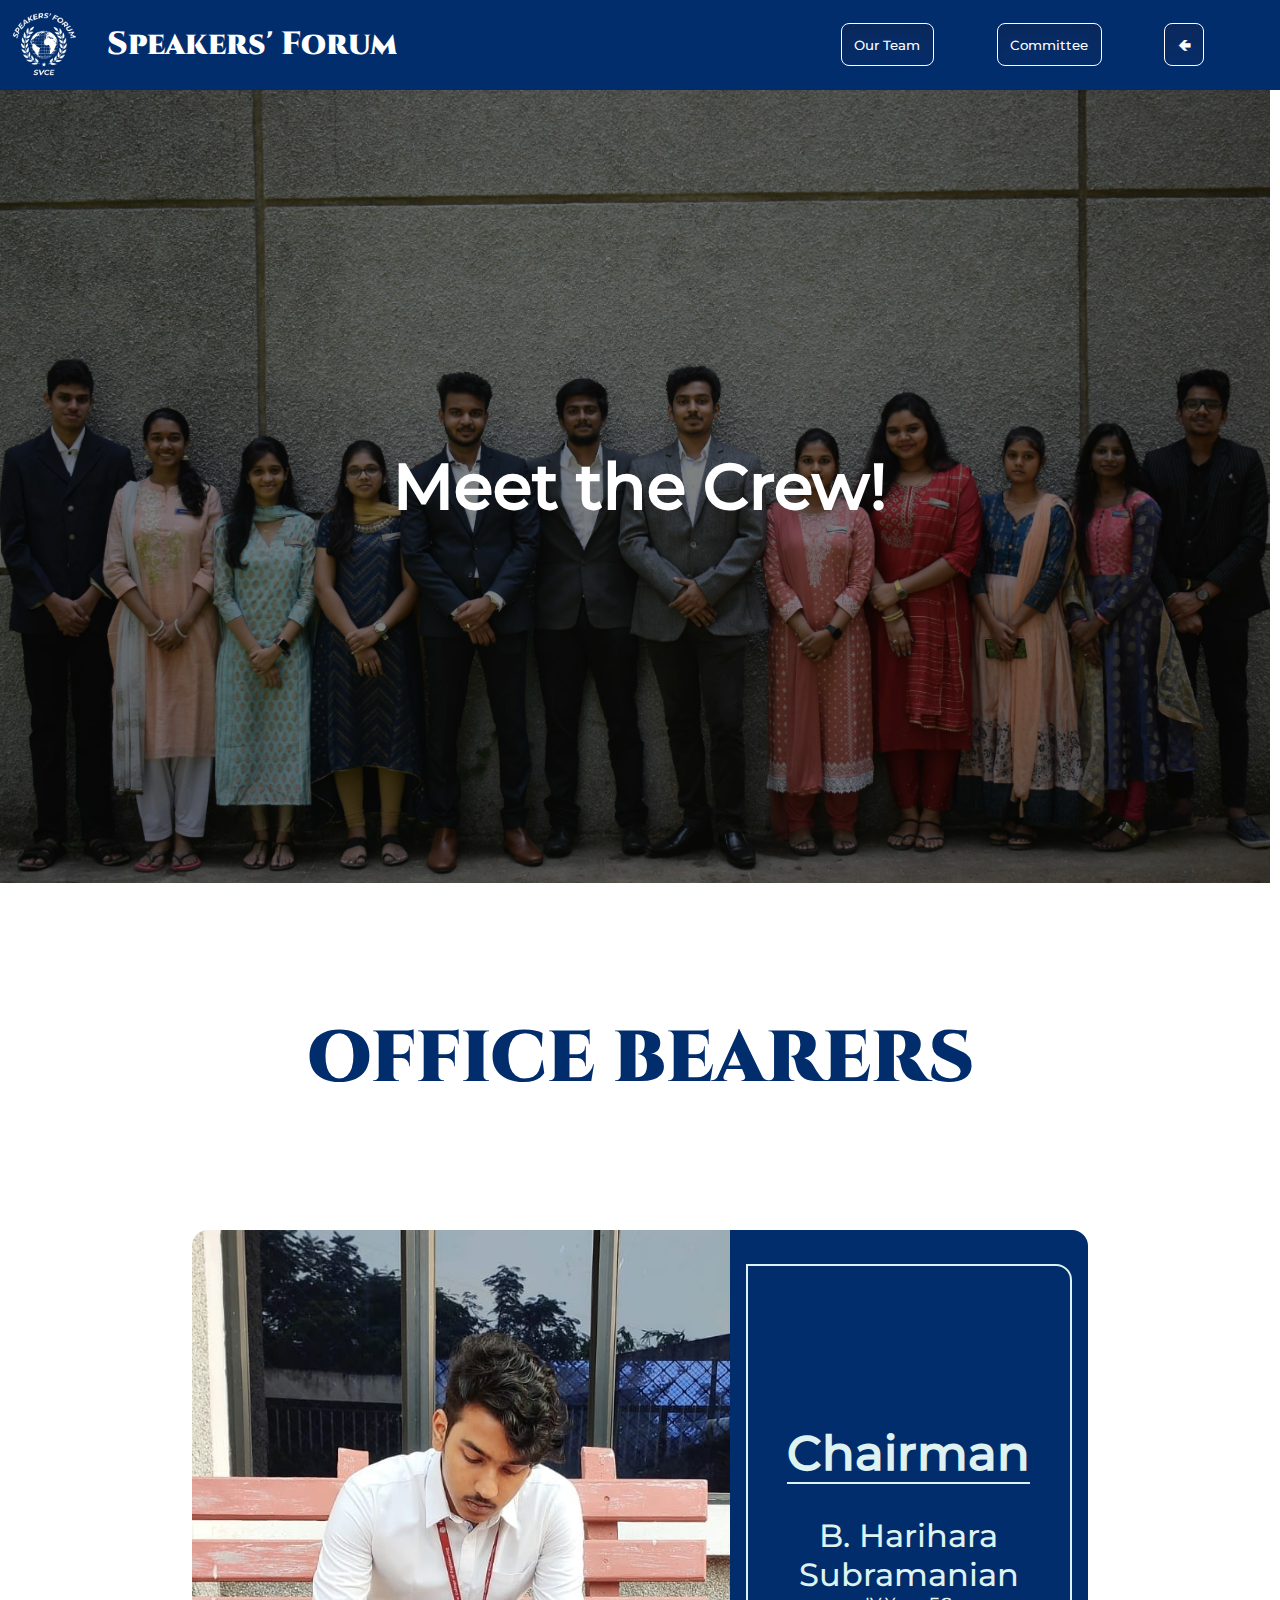
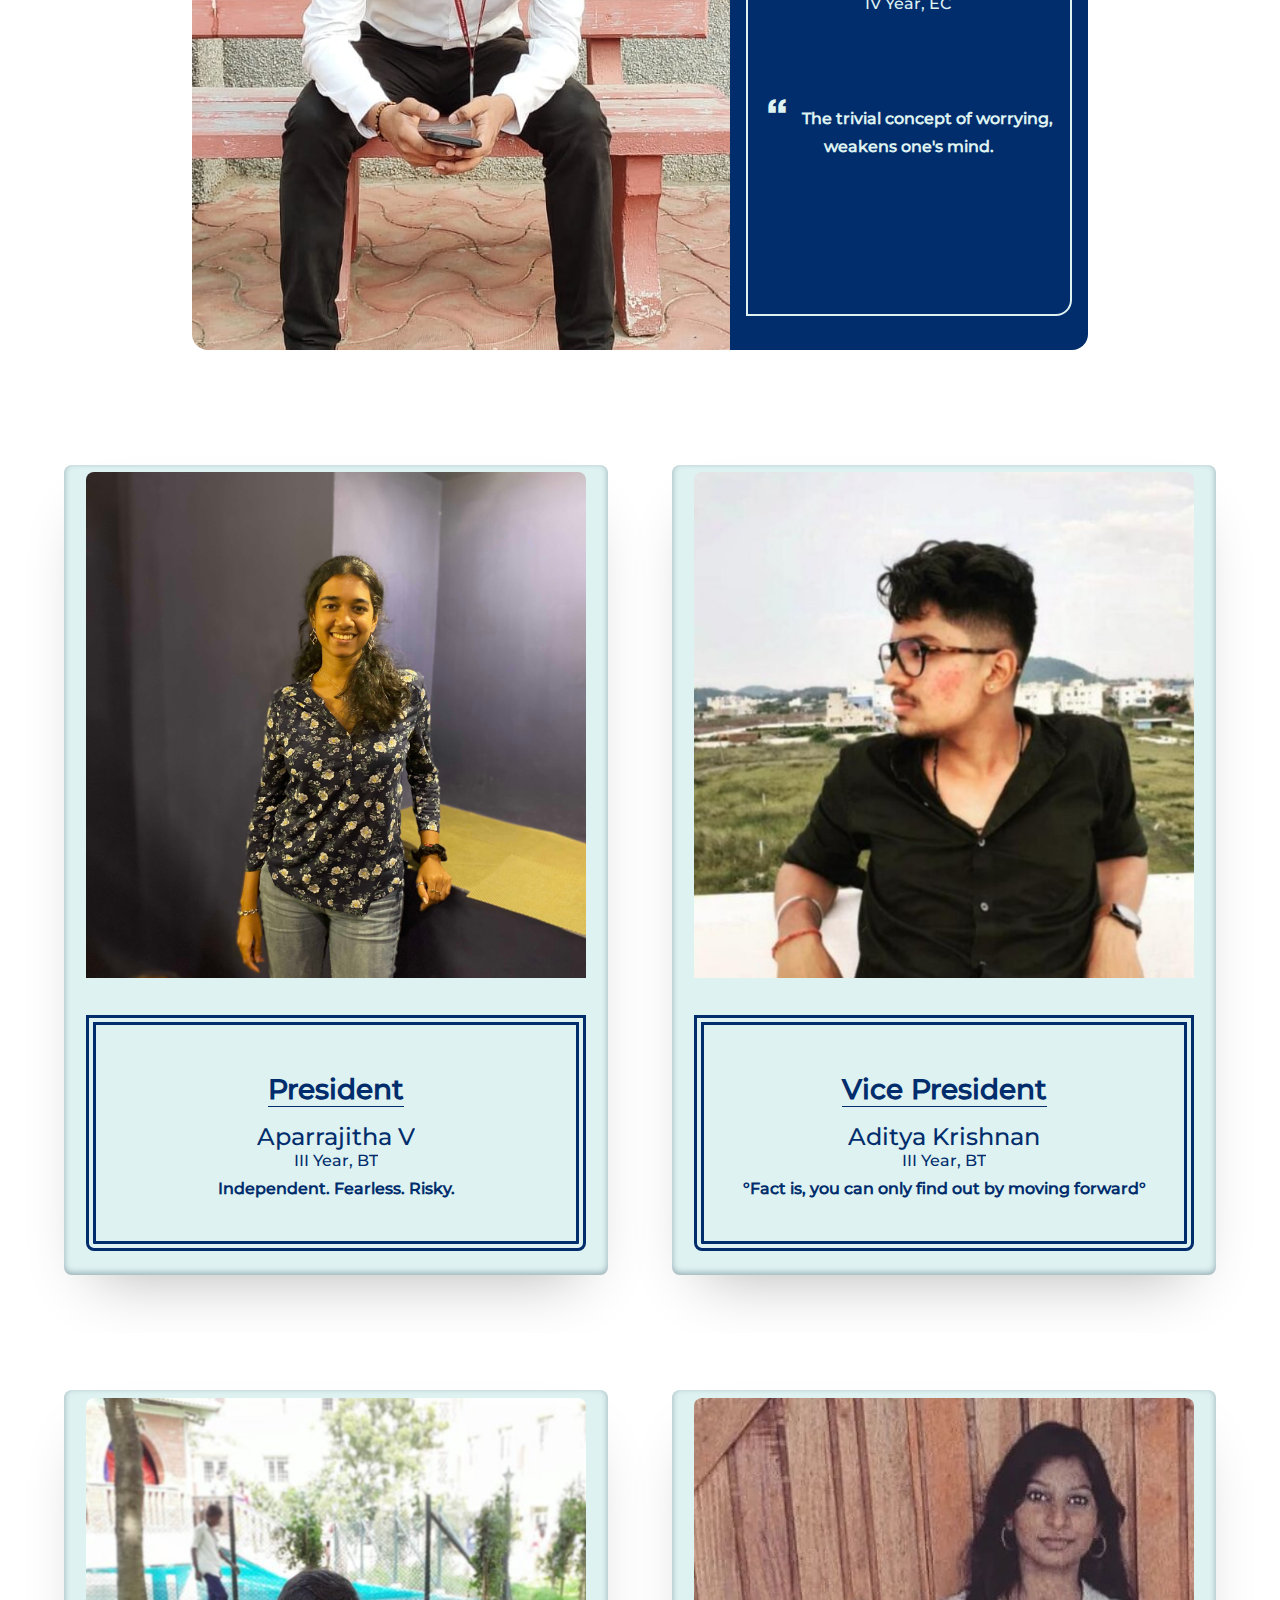
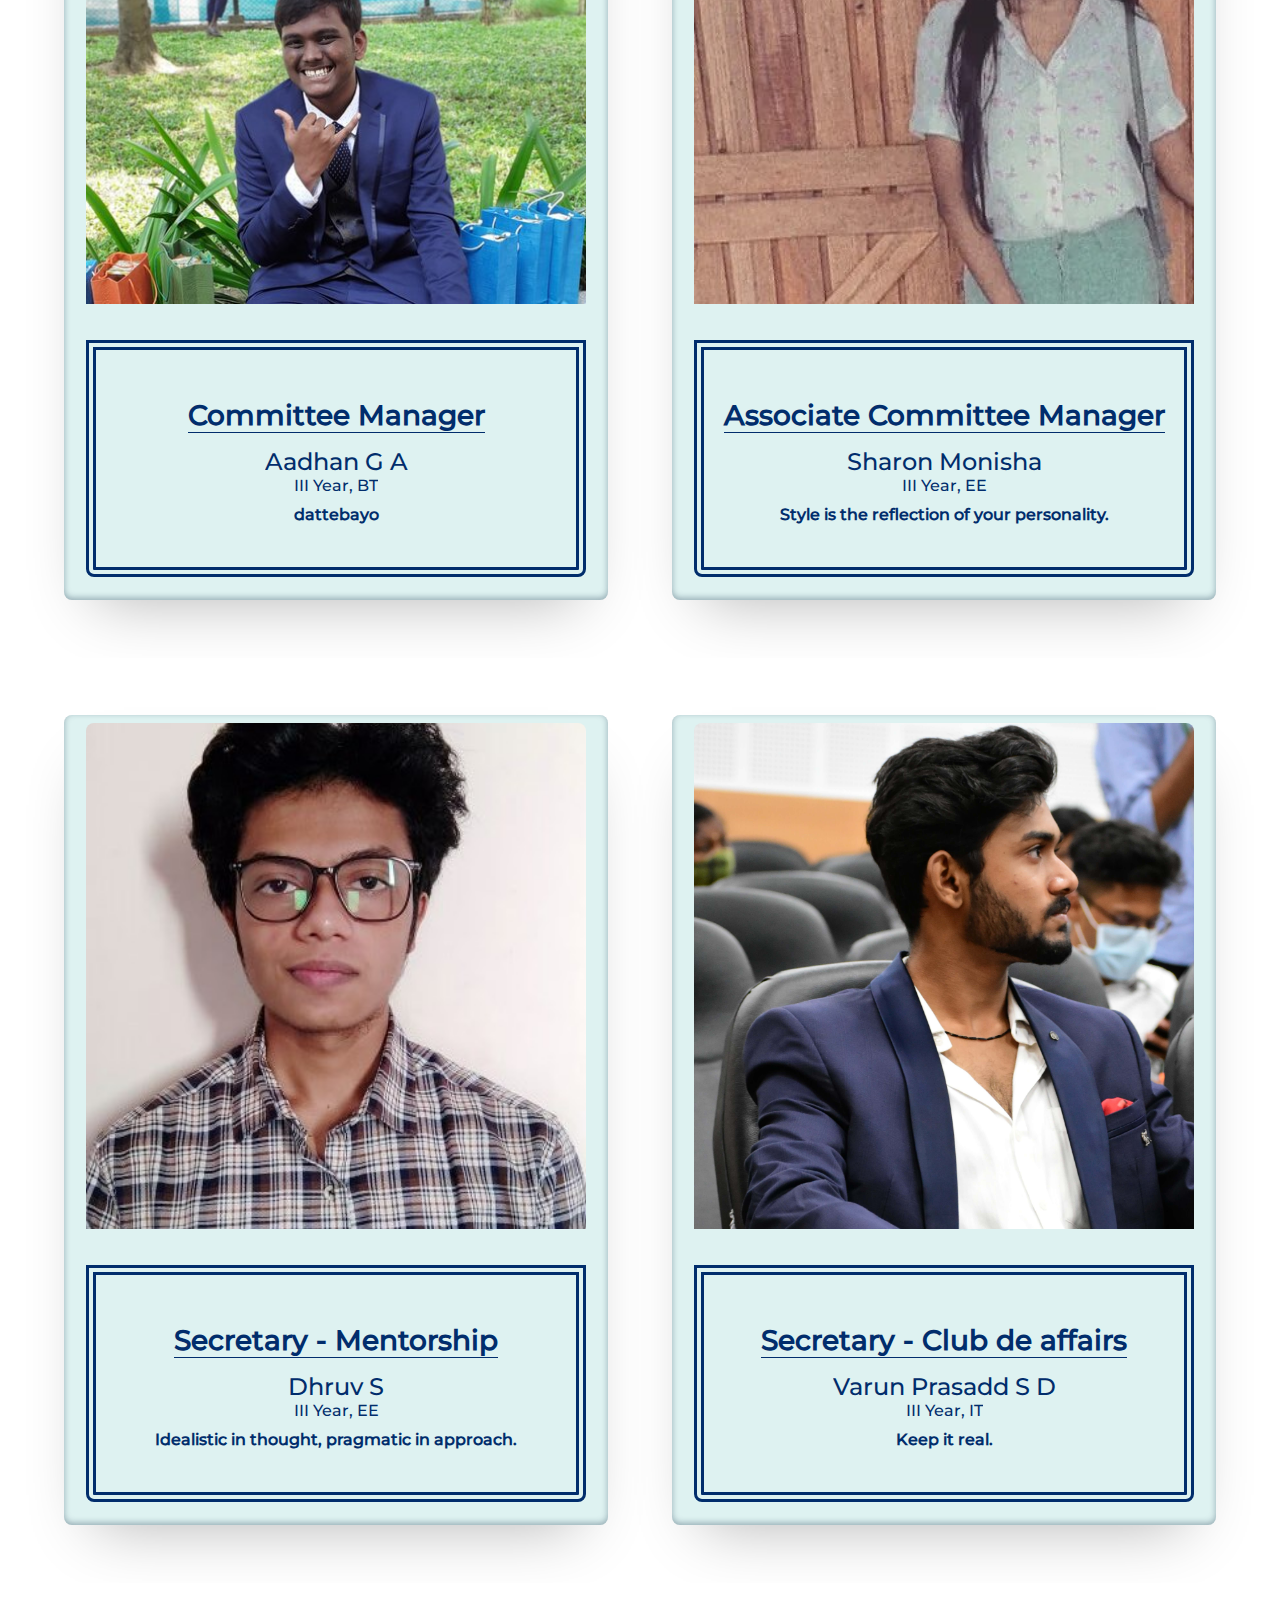
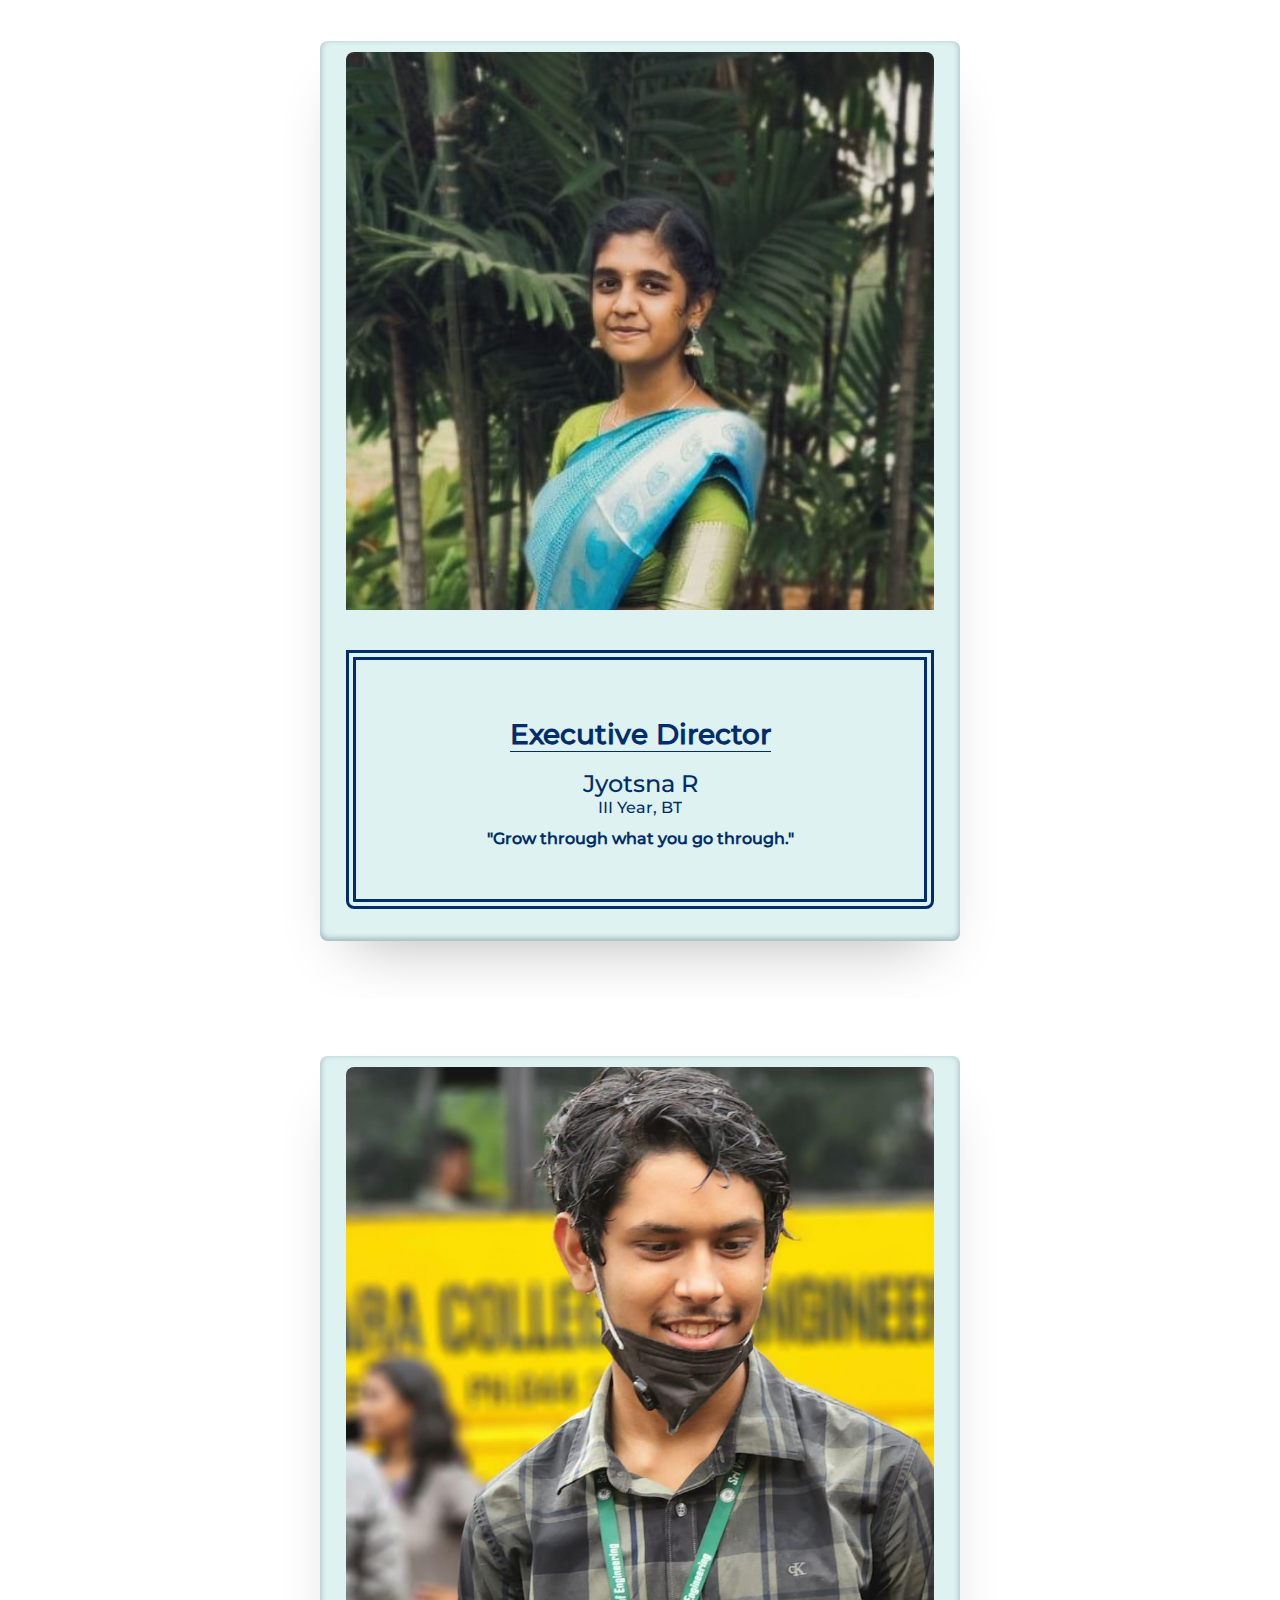
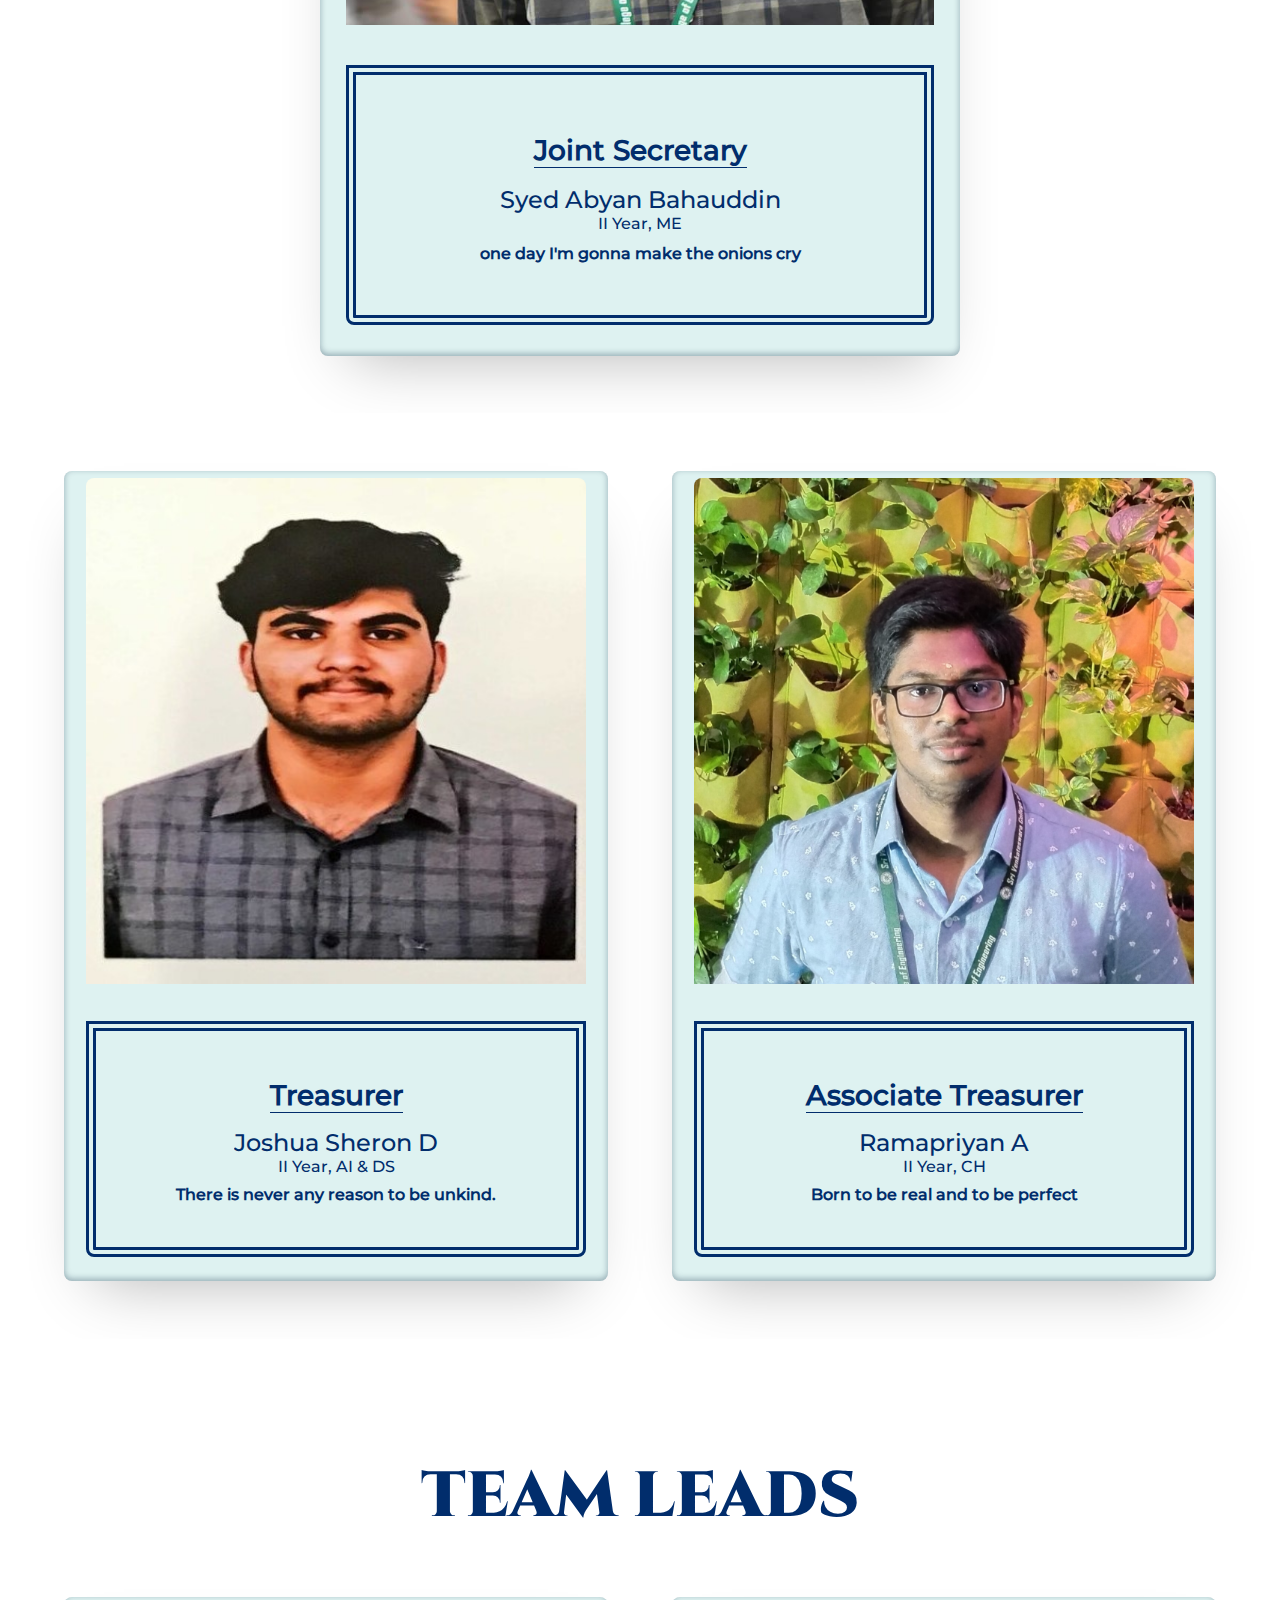
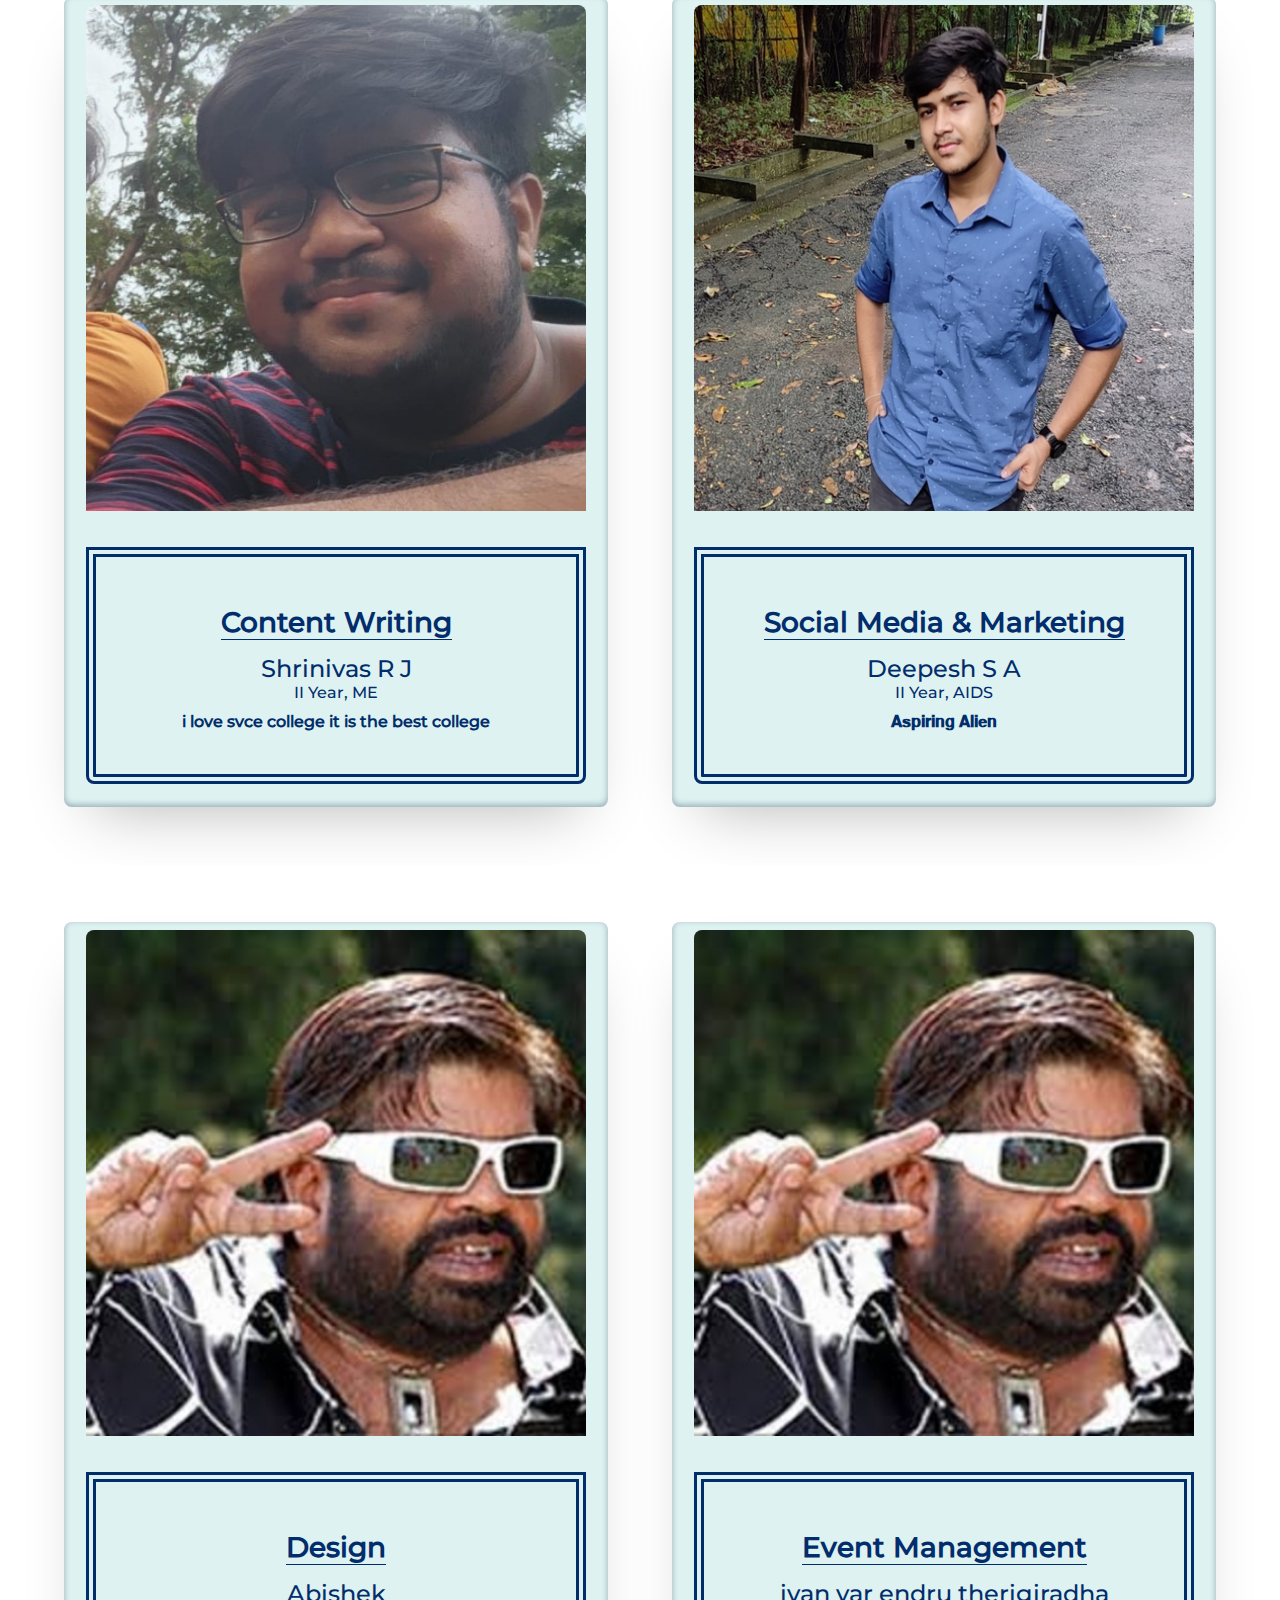
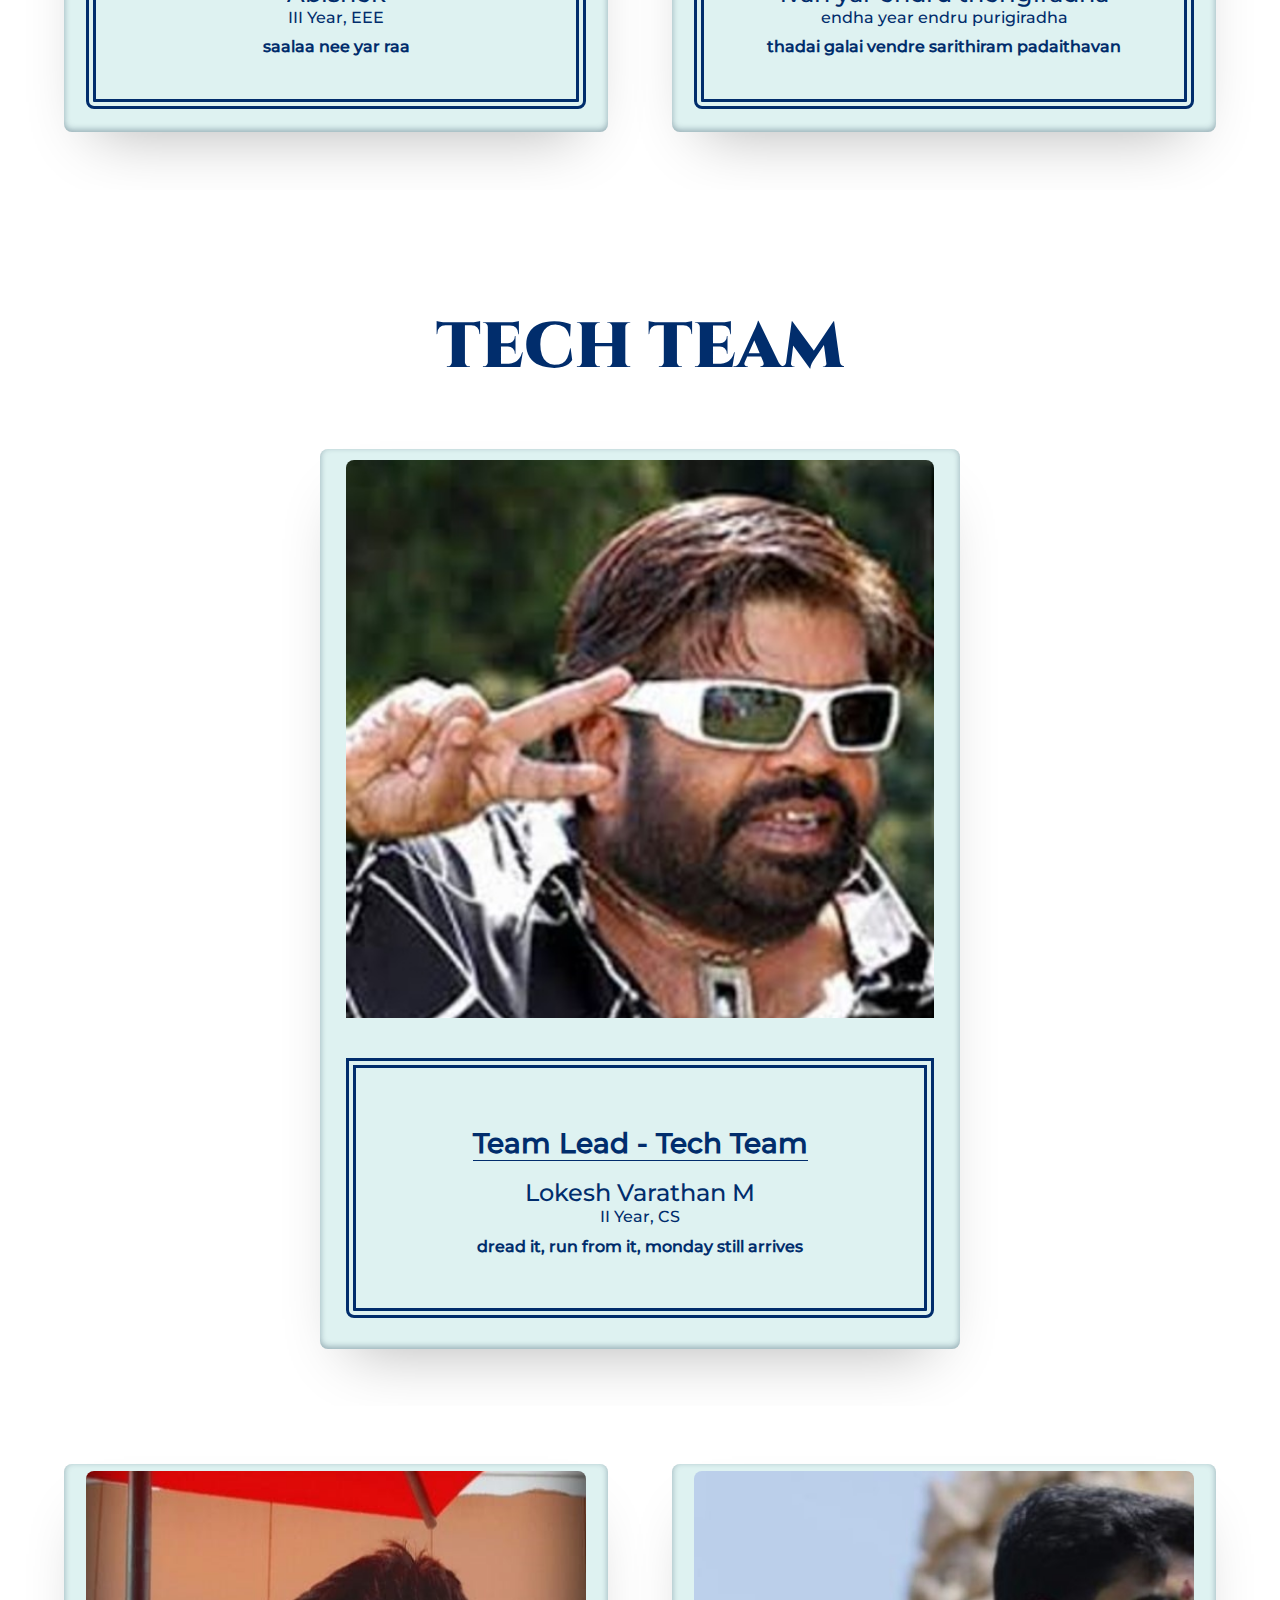
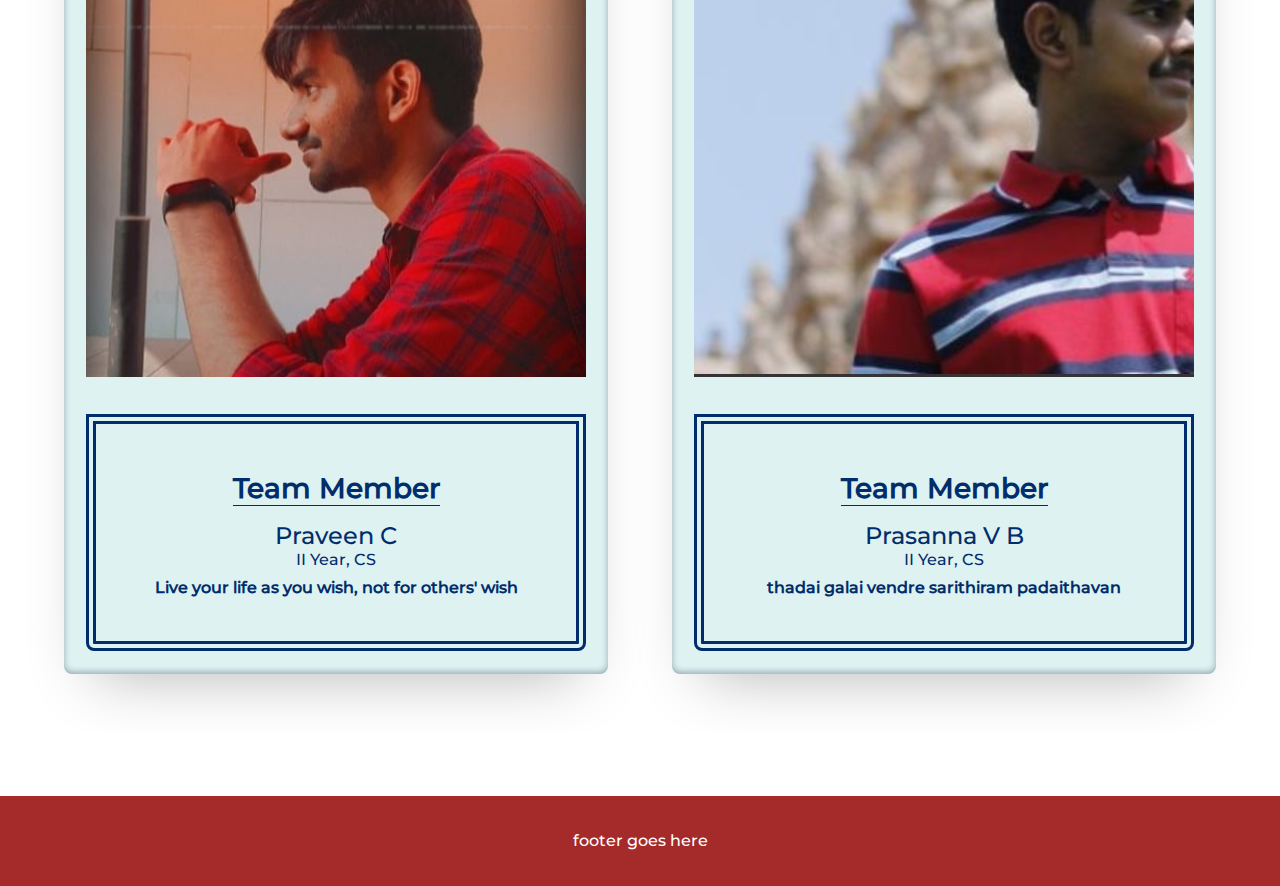
<file: index.html>
<!DOCTYPE html>
<html lang="en">

<head>
    <meta charset="UTF-8">
    <meta http-equiv="X-UA-Compatible" content="IE=edge">
    <meta name="viewport" content="width=device-width">
    <title>Our Team</title>
    <link rel="stylesheet" type="text/css" href="./OurTeam.css">
    <link rel="shortcut icon" href="./Assets/Images/SFlogo.png">
</head>

<body>
    <!--NAVBAR-->
    <div id="nav-body">
        <div id="logo-body">
            <div id="sf-logo"></div>
            <div id="sf-name">Speakers' Forum</div>
        </div>
        <div id="btn-body">
            <button class="nav-btn"><a href="index.html">Our Team</a></button>
            <button class="nav-btn"><a href="./Committee.html">Committee</a></button>
            <button class="nav-btn"><a href="https://www.speakersforum.co.in">🡸</a></button>
        </div>
    </div>
    <!--FULL IMAGE-->
    <div id="hero-body">
        <div id="hero-img" style="background-image: url(./Assets/Images/tempbg.png); filter: brightness(50%);">
        </div>
        <h3 id="hero-text">Meet the Crew!</h3>
    </div>
    <h1 id="OB-MAIN-TITLE">OFFICE BEARERS</h1>
    <!--Office Bearers-->
    <section id="office-bearers-body">
        <div class="ob-body-lg">
            <div class="ob-img-lg" style="background-image: url(./Assets/Images/chairman.jpg)"> </div>
            <div class="ob-details-lg">
                <div class="ob-box-lg">
                    <div class="ob-title-lg">
                        Chairman
                        <hr/>
                    </div>
                    <div class="ob-name-lg">B. Harihara Subramanian</div>
                    <div class="ob-acad-lg">IV Year, EC</div>
                    <div class="ob-quote-lg">The trivial concept of worrying, weakens one's mind.</div>
                </div>
            </div>
        </div>
        <!-- OTHER OB -->
        <div class="ob-cont-md">
            <div class="ob-body-md">
                <div class="ob-img-md" style="background-image: url(./Assets/Images/president.jpg);"></div>
                <div class="ob-details-md">
                    <div class="ob-title-md">
                        President
                        <hr>
                    </div>
                    <div class="ob-name-md">
                        Aparrajitha V
                    </div>
                    <div class="ob-acad-md">III Year, BT</div>
                    <div class="ob-quote-md">Independent. Fearless. Risky.</div>
                </div>
            </div>
            <div class="ob-body-md">
                <div class="ob-img-md" style="background-image: url(./Assets/Images/vicepres.jpg);"></div>
                <div class="ob-details-md">
                    <div class="ob-title-md">
                        Vice President
                        <hr>
                    </div>
                    <div class="ob-name-md">
                        Aditya Krishnan
                    </div>
                    <div class="ob-acad-md">III Year, BT</div>
                    <div class="ob-quote-md">°Fact is, you can only find out by moving forward°</div>
                </div>
            </div>
        </div>
        <!-- Committee Managers -->
        <div class="ob-cont-md">
            <div class="ob-body-md">
                <div class="ob-img-md" style="background-image: url(./Assets/Images/aadhan.jpg);"></div>
                <div class="ob-details-md">
                    <div class="ob-title-md">
                        Committee Manager
                        <hr>
                    </div>
                    <div class="ob-name-md">
                        Aadhan G A
                    </div>
                    <div class="ob-acad-md">III Year, BT</div>
                    <div class="ob-quote-md">dattebayo</div>
                </div>
            </div>
            <div class="ob-body-md">
                <div class="ob-img-md" style="background-image: url(./Assets/Images/sharon.jpg);">
                </div>
                <div class="ob-details-md">
                    <div class="ob-title-md">
                        Associate Committee Manager
                        <hr>
                    </div>
                    <div class="ob-name-md">
                        Sharon Monisha
                    </div>
                    <div class="ob-acad-md">III Year, EE</div>
                    <div class="ob-quote-md">Style is the reflection of your personality.</div>
                </div>
            </div>
        </div>

        <!-- Secerataries -->
        <div class="ob-cont-md">
            <div class="ob-body-md">
                <div class="ob-img-md" style="background-image: url(./Assets/Images/dhruv.jpg);"></div>
                <div class="ob-details-md">
                    <div class="ob-title-md">
                        Secretary - Mentorship
                        <hr>
                    </div>
                    <div class="ob-name-md">
                        Dhruv S
                    </div>
                    <div class="ob-acad-md">III Year, EE</div>
                    <div class="ob-quote-md">Idealistic in thought, pragmatic in approach.</div>
                </div>
            </div>
            <div class="ob-body-md">
                <div class="ob-img-md" style="background-image: url(./Assets/Images/varunp.jpg);">
                </div>
                <div class="ob-details-md">
                    <div class="ob-title-md">
                        Secretary - Club de affairs
                        <hr>
                    </div>
                    <div class="ob-name-md">
                        Varun Prasadd S D
                    </div>
                    <div class="ob-acad-md">III Year, IT</div>
                    <div class="ob-quote-md">Keep it real.</div>
                </div>
            </div>
        </div>

        <!-- Joint Secretary & Executive Director -->
        <div class="ob-cont-md" id="single-ob-md">
            <div class="ob-body-md">
                <div class="ob-img-md" style="background-image: url(./Assets/Images/jyotsna.jpg);"></div>
                <div class="ob-details-md">
                    <div class="ob-title-md">
                        Executive Director
                        <hr>
                    </div>
                    <div class="ob-name-md">
                        Jyotsna R
                    </div>
                    <div class="ob-acad-md">III Year, BT</div>
                    <div class="ob-quote-md">"Grow through what you go through."</div>
                </div>
            </div>

        </div>
        <div class="ob-cont-md" id="single-ob-md">
            <div class="ob-body-md">
                <div class="ob-img-md" style="background-image: url(./Assets/Images/abyan.jpg);"></div>
                <div class="ob-details-md">
                    <div class="ob-title-md">
                        Joint Secretary
                        <hr>
                    </div>
                    <div class="ob-name-md">
                        Syed Abyan Bahauddin
                    </div>
                    <div class="ob-acad-md">II Year, ME</div>
                    <div class="ob-quote-md">one day I'm gonna make the onions cry</div>
                </div>
            </div>
        </div>

        <!-- Treasurer & Associate Treasurer -->
        <div class="ob-cont-md">
            <div class="ob-body-md">
                <div class="ob-img-md" style="background-image: url(./Assets/Images/joshua.jpg);">
                </div>
                <div class="ob-details-md">
                    <div class="ob-title-md">
                        Treasurer
                        <hr>
                    </div>
                    <div class="ob-name-md">
                        Joshua Sheron D
                    </div>
                    <div class="ob-acad-md">II Year, AI & DS</div>
                    <div class="ob-quote-md">There is never any reason to be unkind.</div>
                </div>
            </div>
            <div class="ob-body-md">
                <div class="ob-img-md" style="background-image: url(./Assets/Images/ramapriyan.jpg);"></div>
                <div class="ob-details-md">
                    <div class="ob-title-md">
                        Associate Treasurer
                        <hr>
                    </div>
                    <div class="ob-name-md">
                        Ramapriyan A
                    </div>
                    <div class="ob-acad-md">II Year, CH</div>
                    <div class="ob-quote-md">Born to be real and to be perfect</div>
                </div>
            </div>
        </div>

        <!-- TEAM LEADS -->
        <h2 class="section-title">TEAM LEADS</h2>
        <div class="ob-cont-md">
            <div class="ob-body-md">
                <div class="ob-img-md" style="background-image: url(./Assets/Images/shrini.jpg);"></div>
                <div class="ob-details-md">
                    <div class="ob-title-md">
                        Content Writing
                        <hr>
                    </div>
                    <div class="ob-name-md">
                        Shrinivas R J
                    </div>
                    <div class="ob-acad-md">II Year, ME</div>
                    <div class="ob-quote-md">i love svce college it is the best college</div>
                </div>
            </div>
            <div class="ob-body-md">
                <div class="ob-img-md" style="background-image: url(./Assets/Images/deepesh.jpg);">
                </div>
                <div class="ob-details-md">
                    <div class="ob-title-md">
                        Social Media & Marketing
                        <hr>
                    </div>
                    <div class="ob-name-md">
                        Deepesh S A
                    </div>
                    <div class="ob-acad-md">II Year, AIDS</div>
                    <div class="ob-quote-md">𝐀𝐬𝐩𝐢𝐫𝐢𝐧𝐠 𝐀𝐥𝐢𝐞𝐧</div>
                </div>
            </div>
        </div>
        <div class="ob-cont-md">
            <div class="ob-body-md">
                <div class="ob-img-md" style="background-image: url(./Assets/Images/tempdp.jpg);"></div>
                <div class="ob-details-md">
                    <div class="ob-title-md">
                        Design
                        <hr>
                    </div>
                    <div class="ob-name-md">
                        Abishek
                    </div>
                    <div class="ob-acad-md">III Year, EEE</div>
                    <div class="ob-quote-md">saalaa nee yar raa</div>
                </div>
            </div>
            <div class="ob-body-md">
                <div class="ob-img-md" style="background-image: url(./Assets/Images/tempdp.jpg);">
                </div>
                <div class="ob-details-md">
                    <div class="ob-title-md">
                        Event Management
                        <hr>
                    </div>
                    <div class="ob-name-md">
                        ivan yar endru therigiradha
                    </div>
                    <div class="ob-acad-md">endha year endru purigiradha</div>
                    <div class="ob-quote-md">thadai galai vendre sarithiram padaithavan</div>
                </div>
            </div>
        </div>

        <!-- Tech team-->
        <h2 class="section-title">TECH TEAM</h2>
        <div class="ob-cont-md" id="single-ob-md">
            <div class="ob-body-md">
                <div class="ob-img-md" style="background-image: url(./Assets/Images/tempdp.jpg);"></div>
                <div class="ob-details-md">
                    <div class="ob-title-md">
                        Team Lead - Tech Team
                        <hr>
                    </div>
                    <div class="ob-name-md">
                        Lokesh Varathan M
                    </div>
                    <div class="ob-acad-md">II Year, CS</div>
                    <div class="ob-quote-md">dread it, run from it, monday still arrives</div>
                </div>
            </div>
        </div>

        <div class="ob-cont-md">
            <div class="ob-body-md">
                <div class="ob-img-md" style="background-image: url(./Assets/Images/praveen.jpg);"></div>
                <div class="ob-details-md">
                    <div class="ob-title-md">
                        Team Member
                        <hr>
                    </div>
                    <div class="ob-name-md">
                        Praveen C
                    </div>
                    <div class="ob-acad-md">II Year, CS</div>
                    <div class="ob-quote-md">Live your life as you wish, not for others' wish</div>
                </div>
            </div>
            <div class="ob-body-md">
                <div class="ob-img-md" style="background-image: url(./Assets/Images/prasanna.jpg);">
                </div>
                <div class="ob-details-md">
                    <div class="ob-title-md">
                        Team Member
                        <hr>
                    </div>
                    <div class="ob-name-md">
                        Prasanna V B
                    </div>
                    <div class="ob-acad-md">II Year, CS</div>
                    <div class="ob-quote-md">thadai galai vendre sarithiram padaithavan</div>
                </div>
            </div>
        </div>
    </section>
    <footer id="footer">
        footer goes here
    </footer>
</body>

</html>
</file>
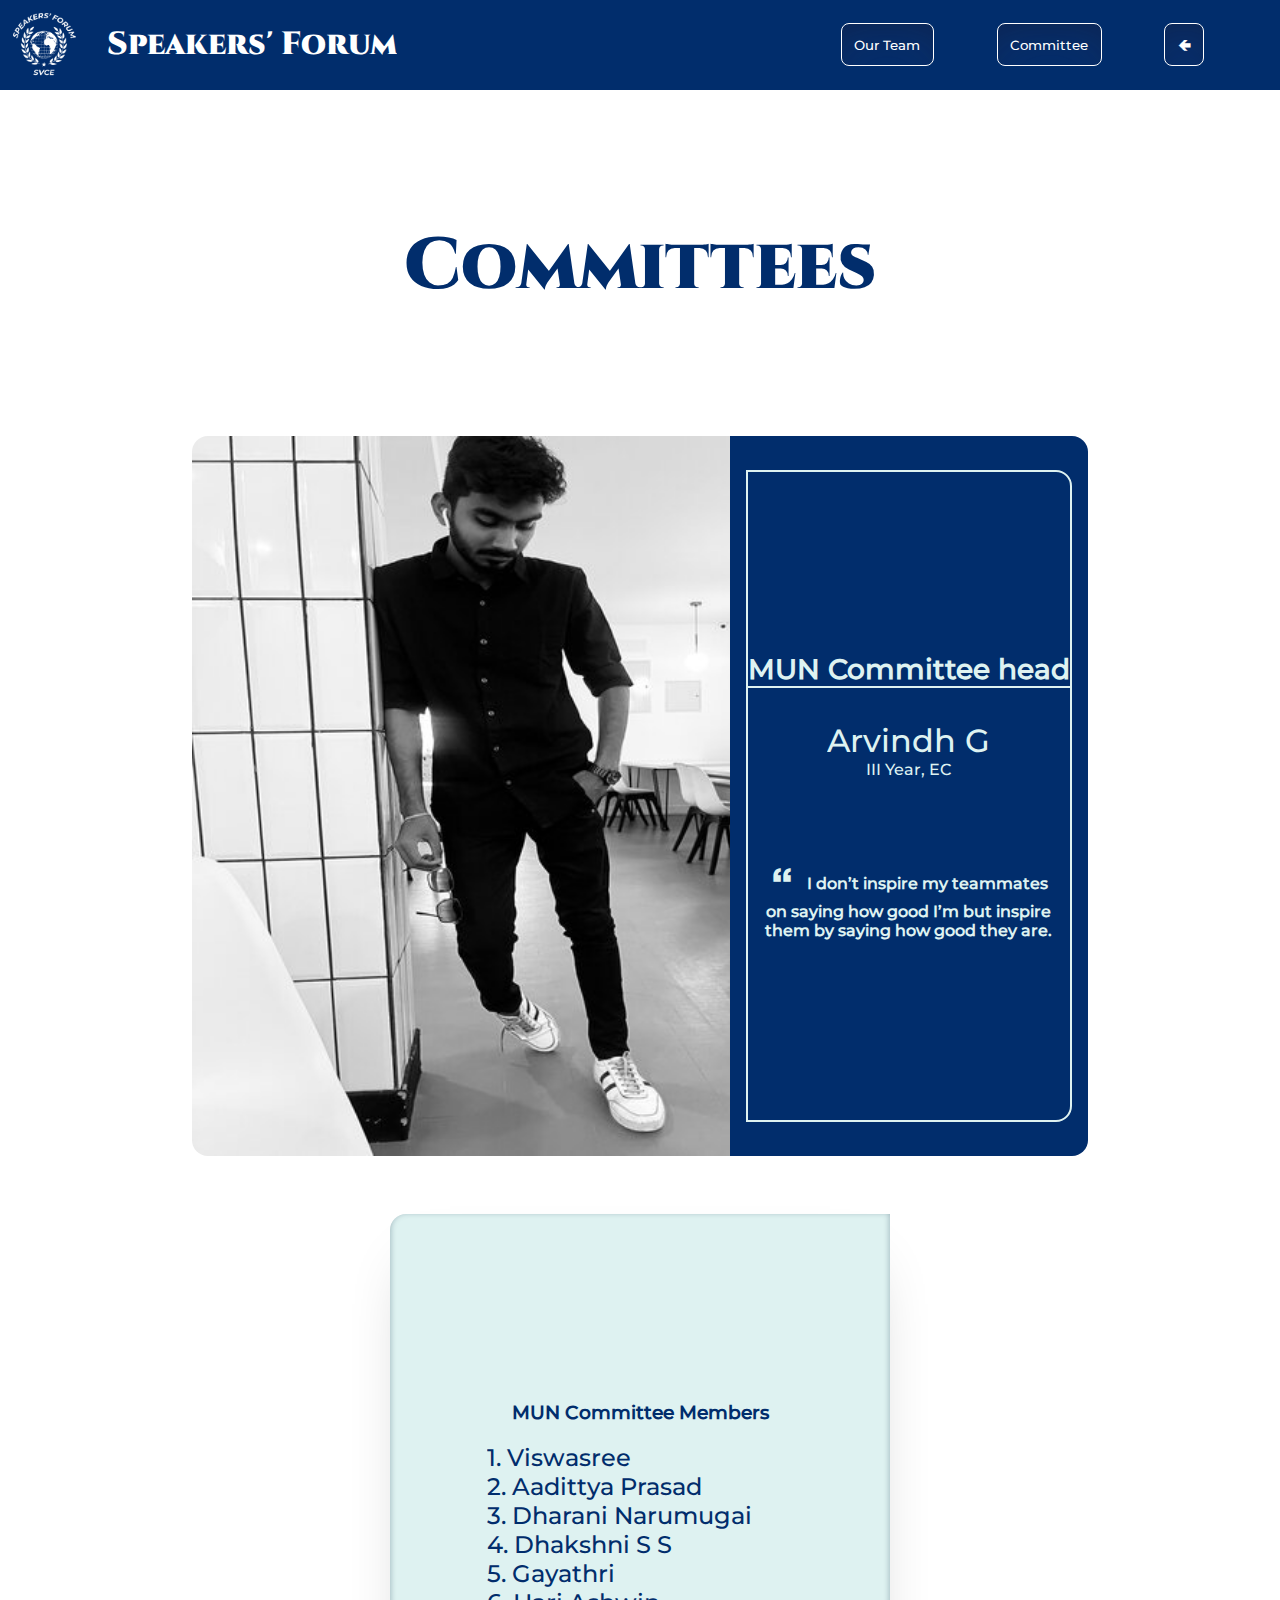
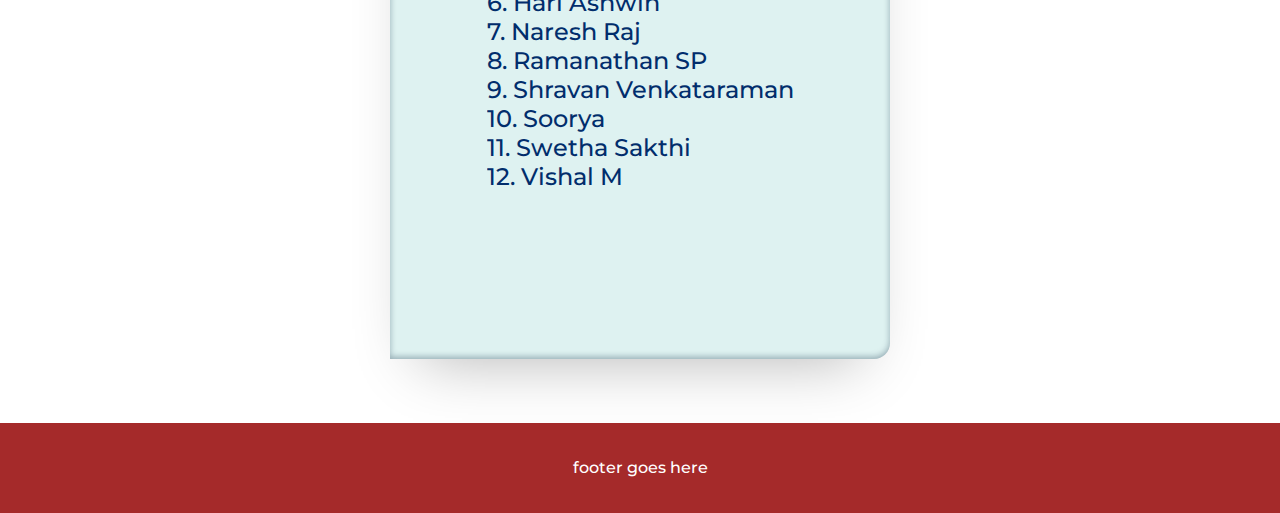
<file: Committee.html>
<!DOCTYPE html>
<html lang="en">

<head>
    <meta charset="UTF-8">
    <meta http-equiv="X-UA-Compatible" content="IE=edge">
    <meta name="viewport" content="width=device-width">
    <title>Our Team</title>
    <link rel="stylesheet" type="text/css" href="./Committee.css">
    <link rel="shortcut icon" href="./Assets/Images/SFlogo.png">
</head>

<body>
    <!--NAVBAR-->
    <div id="nav-body">
        <div id="logo-body">
            <div id="sf-logo"></div>
            <div id="sf-name">Speakers' Forum</div>
        </div>
        <div id="btn-body">
            <button class="nav-btn"><a href="./index.html">Our Team</a></button>
            <button class="nav-btn"><a href="./Committee.html">Committee</a></button>
            <button class="nav-btn"><a href="https://www.speakersforum.co.in">🡸</a></button>
        </div>
    </div>
    <h1 id="OB-MAIN-TITLE">Committees</h1>
    <section id="committee-body">
        <div class="ob-body-lg">
            <div class="ob-img-lg" style="background-image: url(./Assets/Images/arvindh.jpg)"> </div>
            <div class="ob-details-lg">
                <div class="ob-box-lg">
                    <div class="ob-title-lg">
                        MUN Committee head
                        <hr/>
                    </div>
                    <div class="ob-name-lg">Arvindh G</div>
                    <div class="ob-acad-lg">III Year, EC</div>
                    <div class="ob-quote-lg">I don’t inspire my teammates on saying how good I’m but inspire them by saying how good they are.</div>
                </div>
            </div>
        </div>
        <div class="com-members">
            <h3>MUN Committee Members</h3>
            <ul>
                <li>1. Viswasree</li>
                <li>2. Aadittya Prasad</li>
                <li>3. Dharani Narumugai</li>
                <li>4. Dhakshni S S</li>
                <li>5. Gayathri</li>
                <li>6. Hari Ashwin</li>
                <li>7. Naresh Raj</li>
                <li>8. Ramanathan SP</li>
                <li>9. Shravan Venkataraman</li>
                <li>10. Soorya</li>
                <li>11. Swetha Sakthi</li>
                <li>12. Vishal M</li>
            </ul>
        </div>
    </section>
    <footer id="footer">
        footer goes here
    </footer>
</body>

</html>
</file>
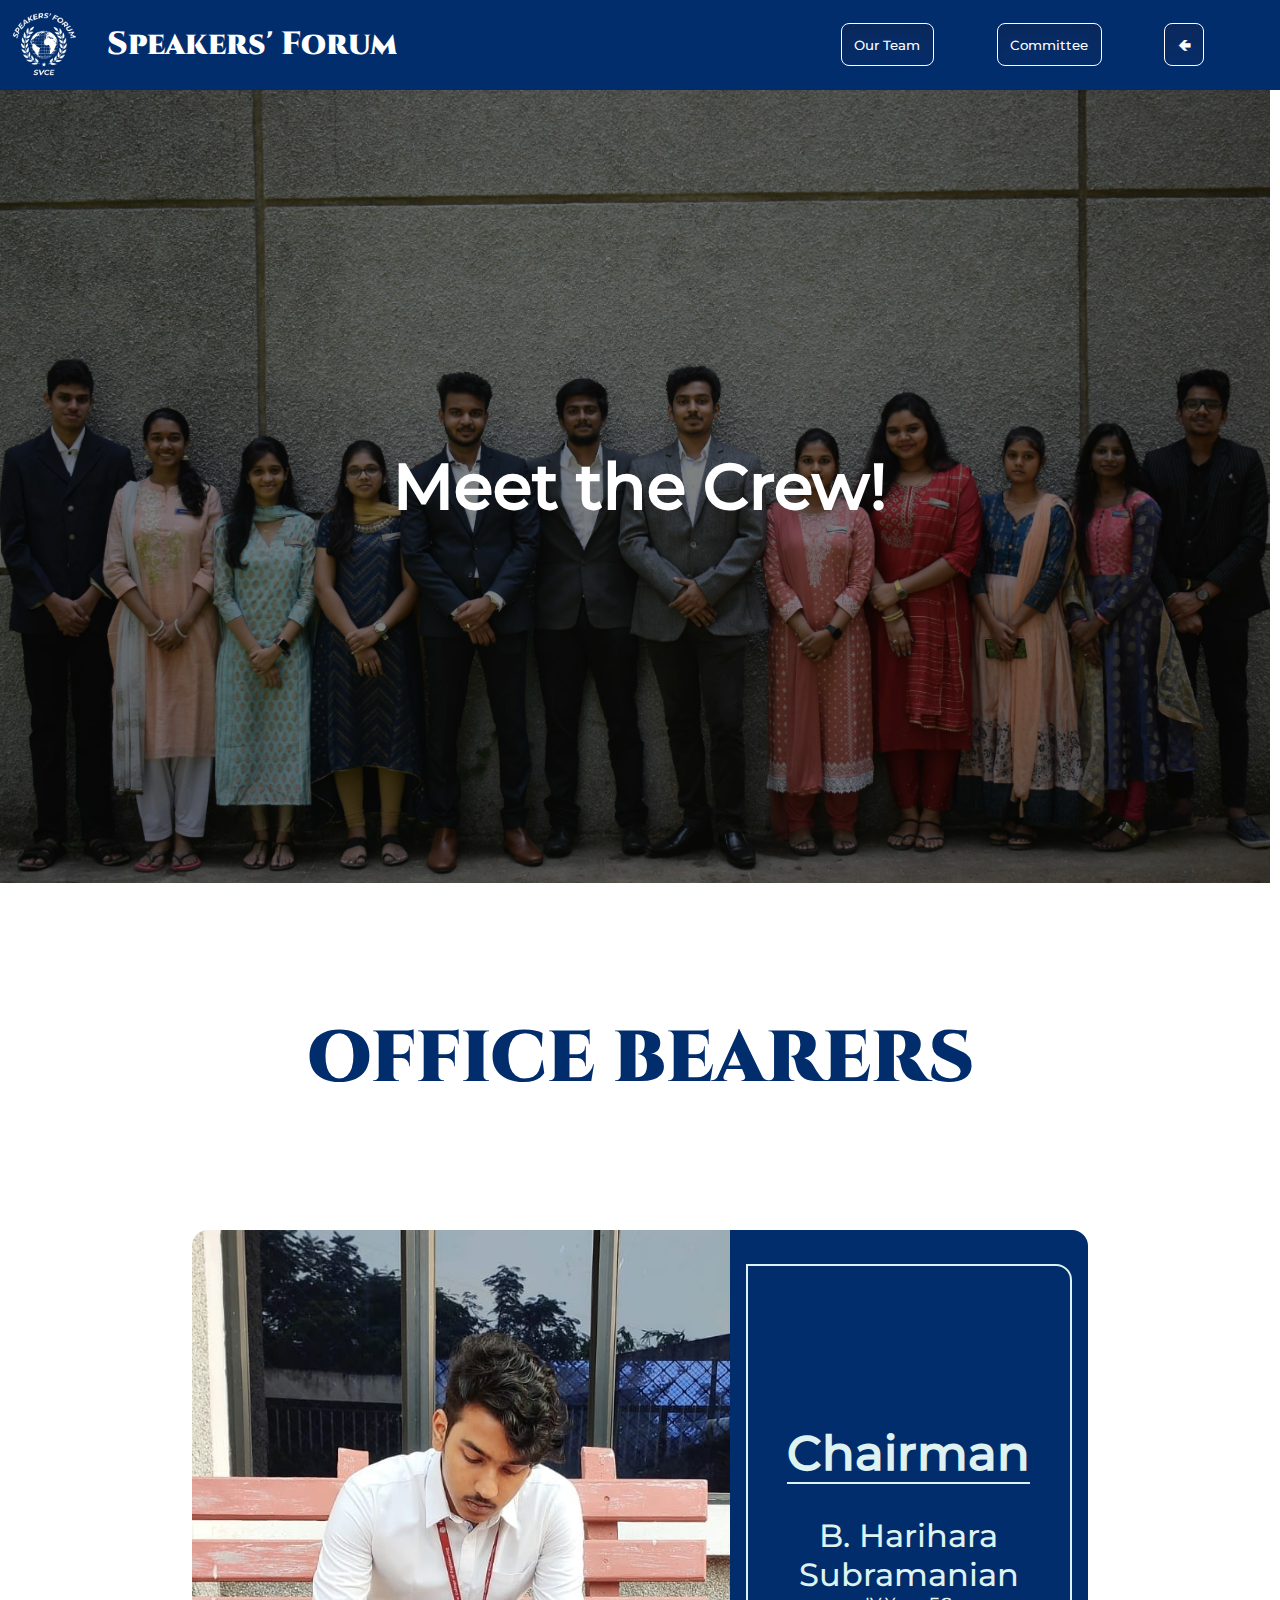
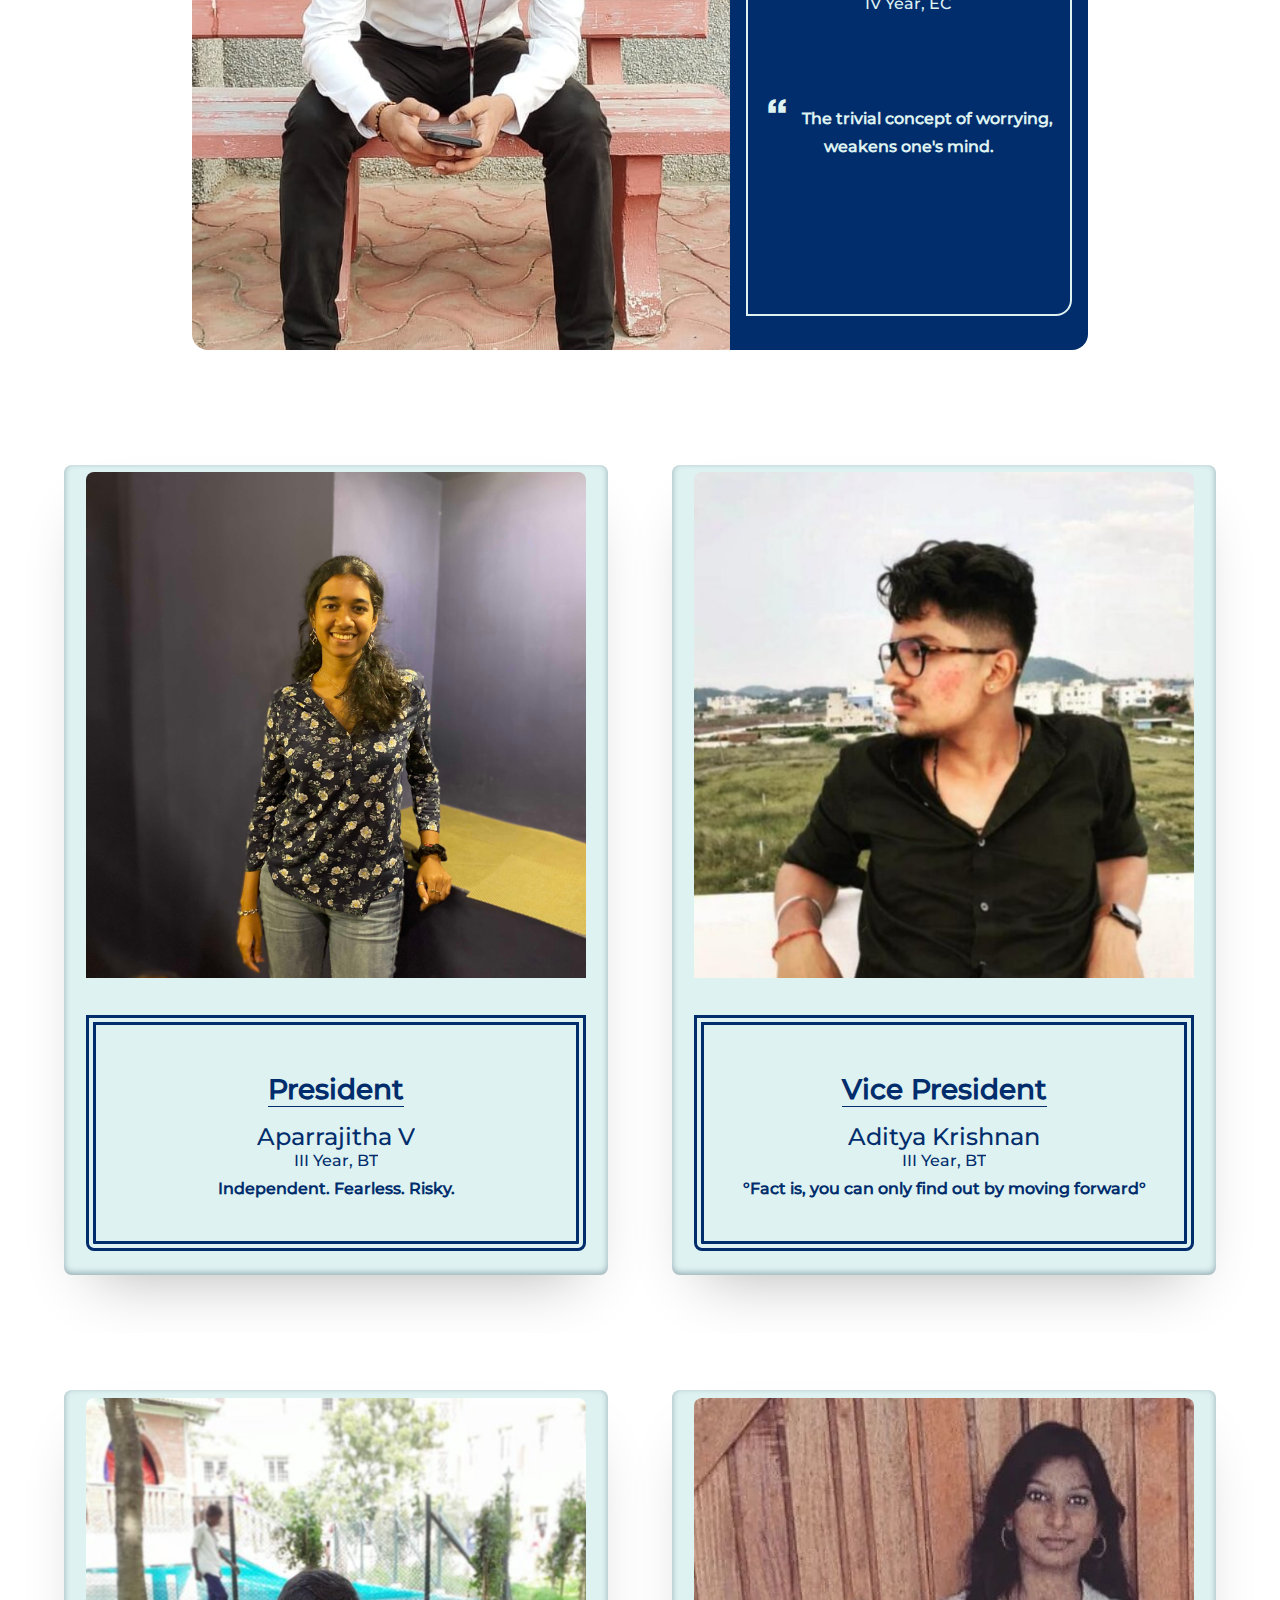
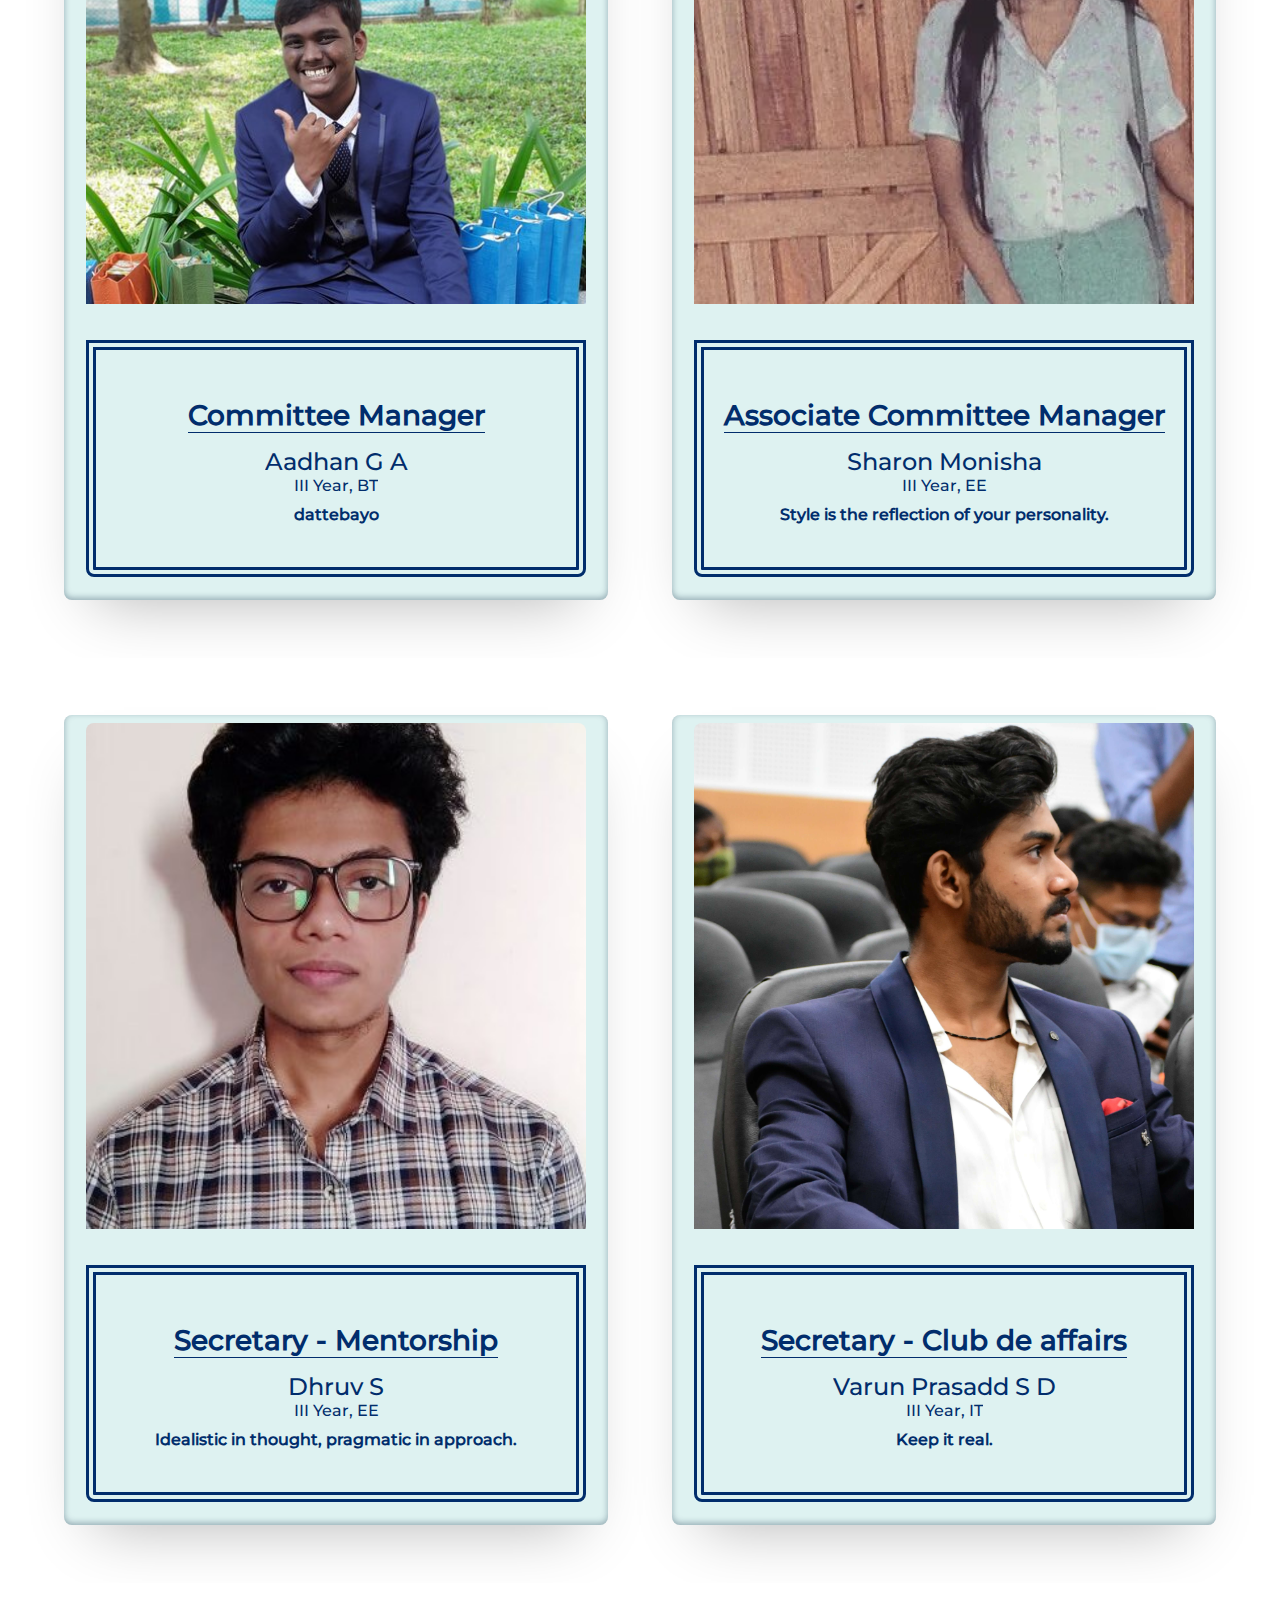
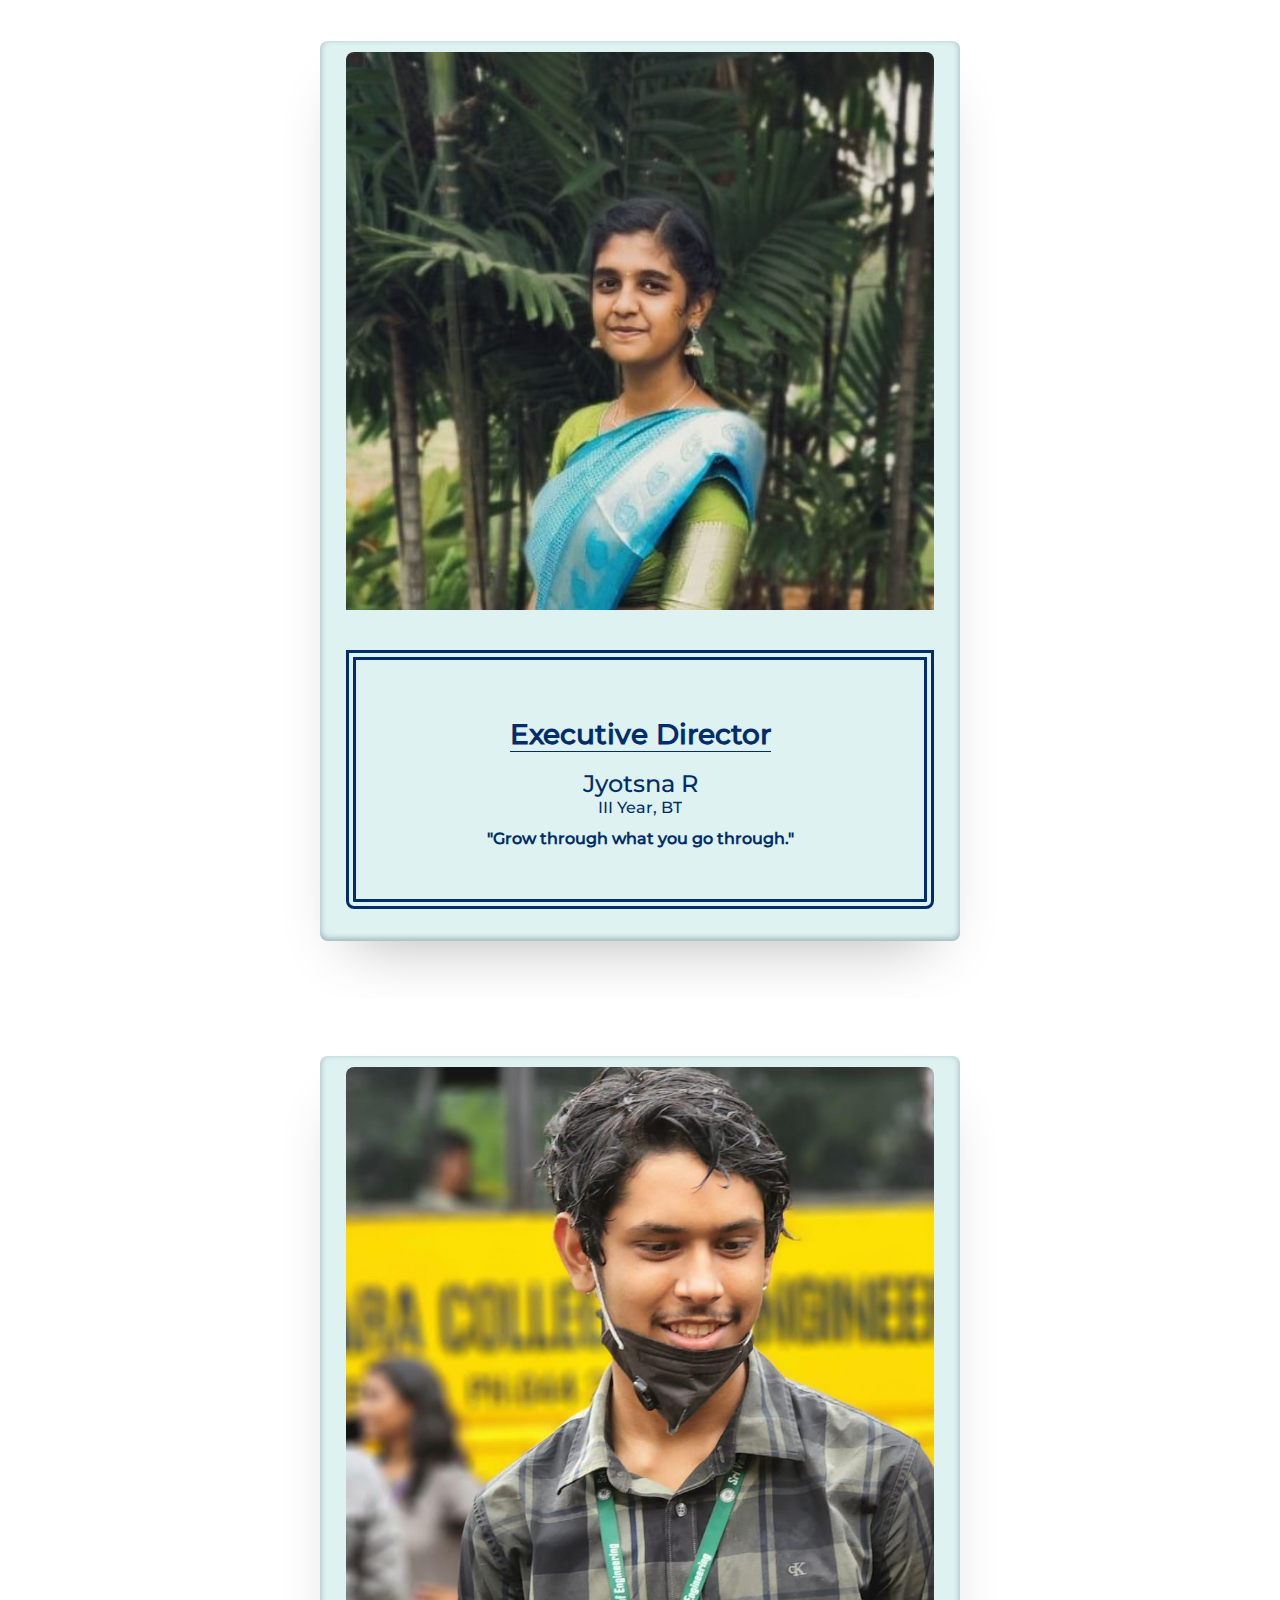
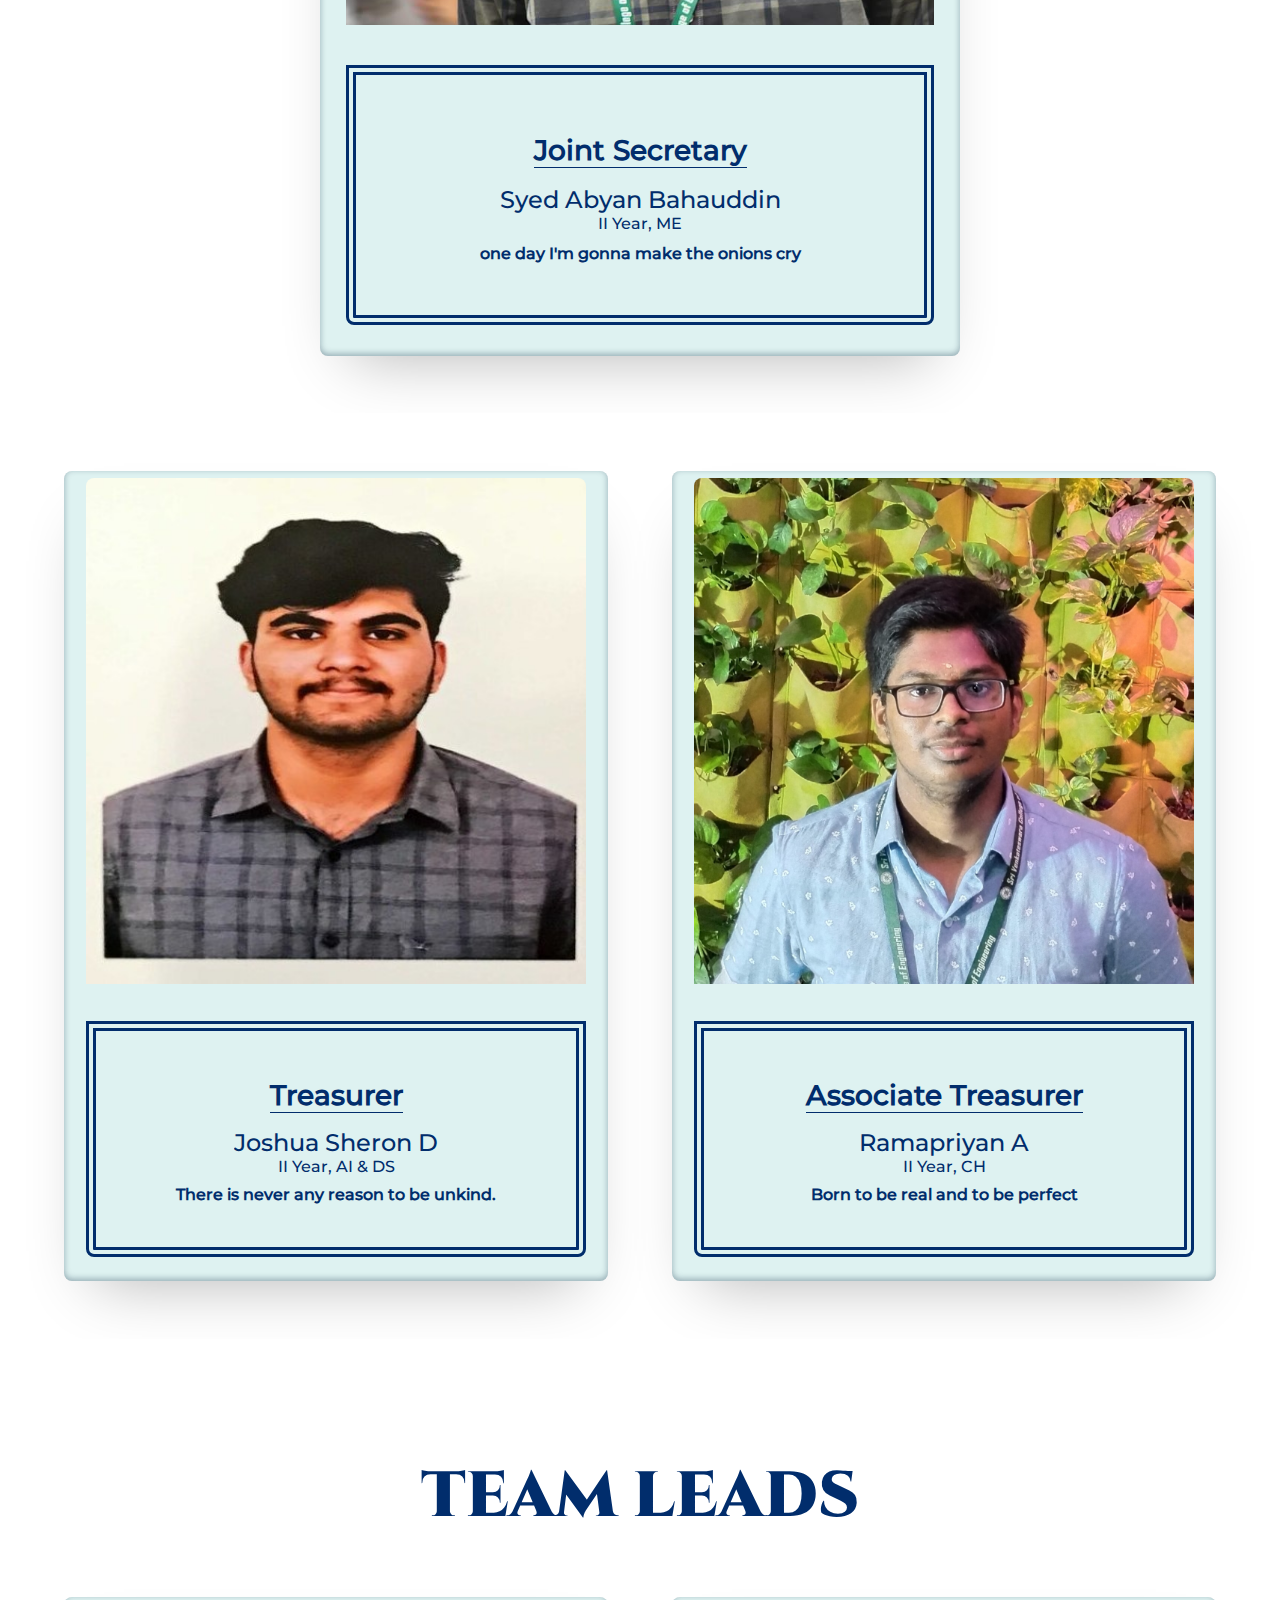
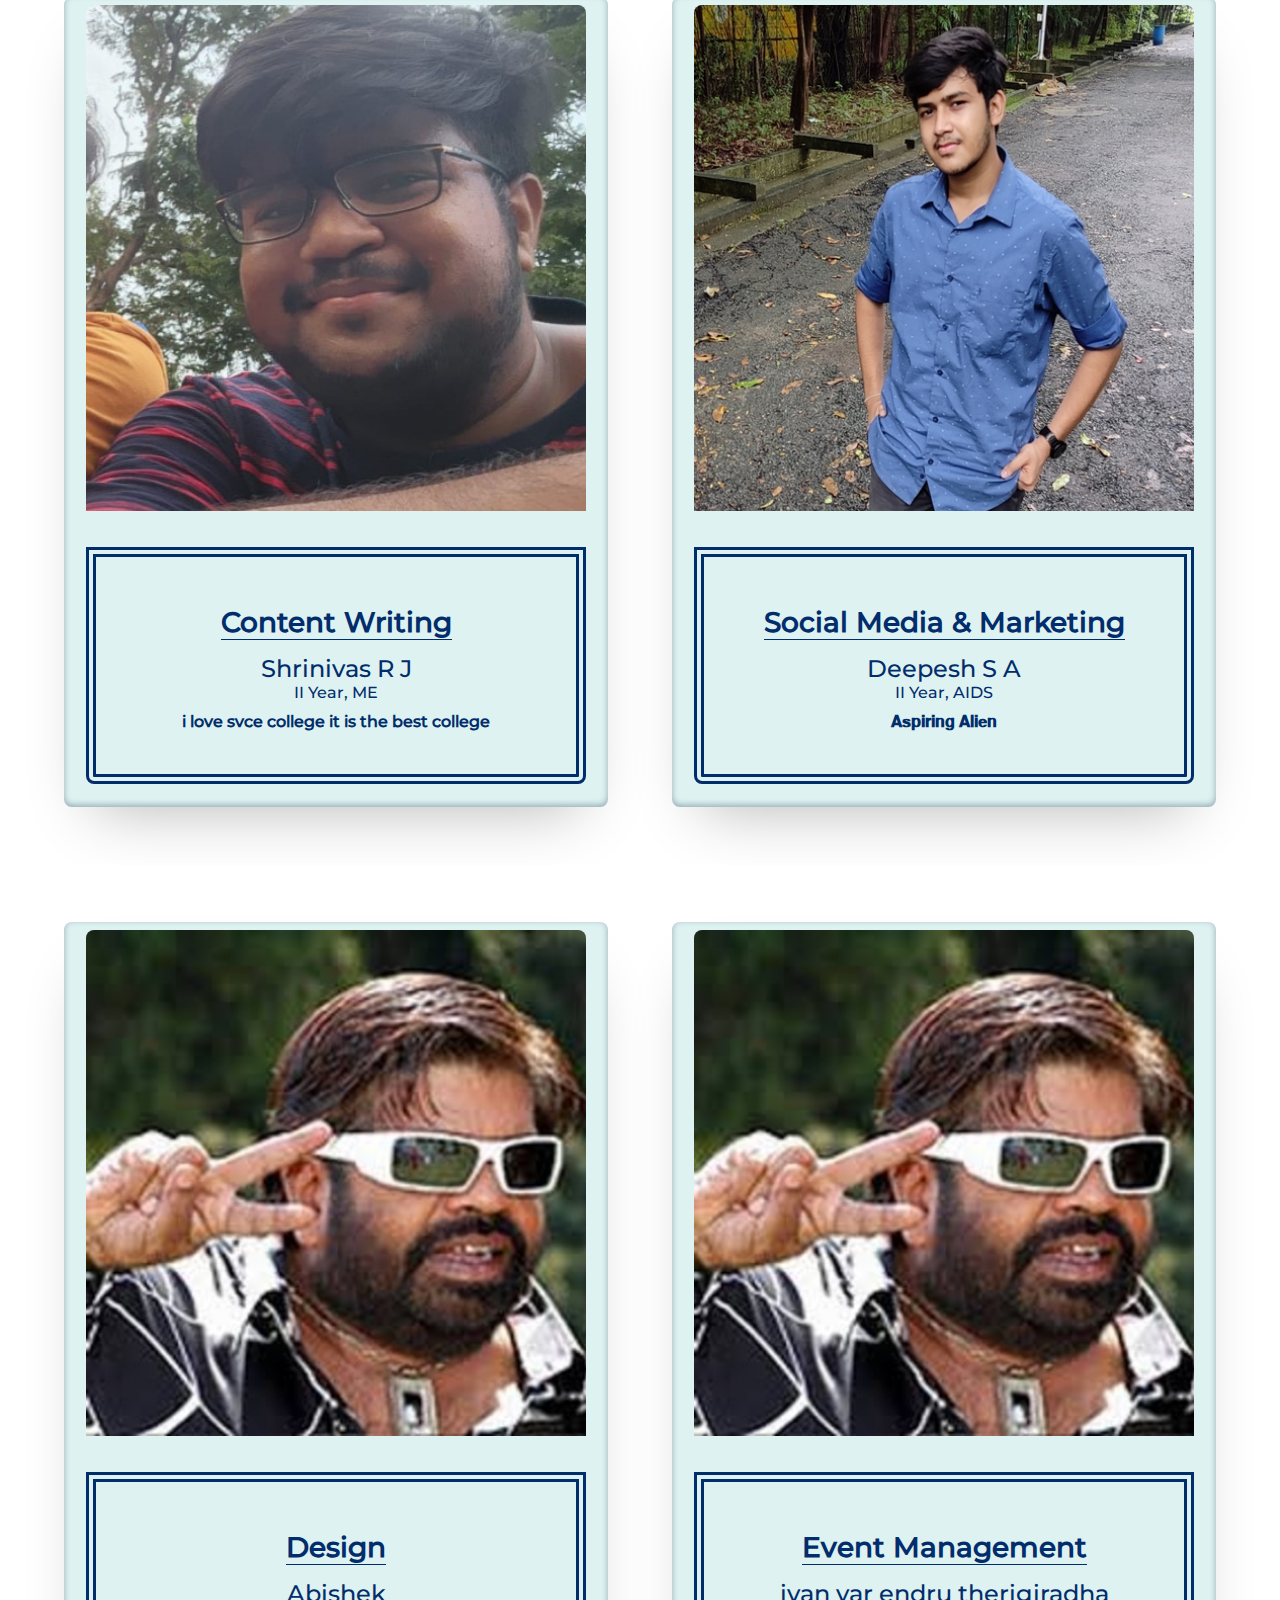
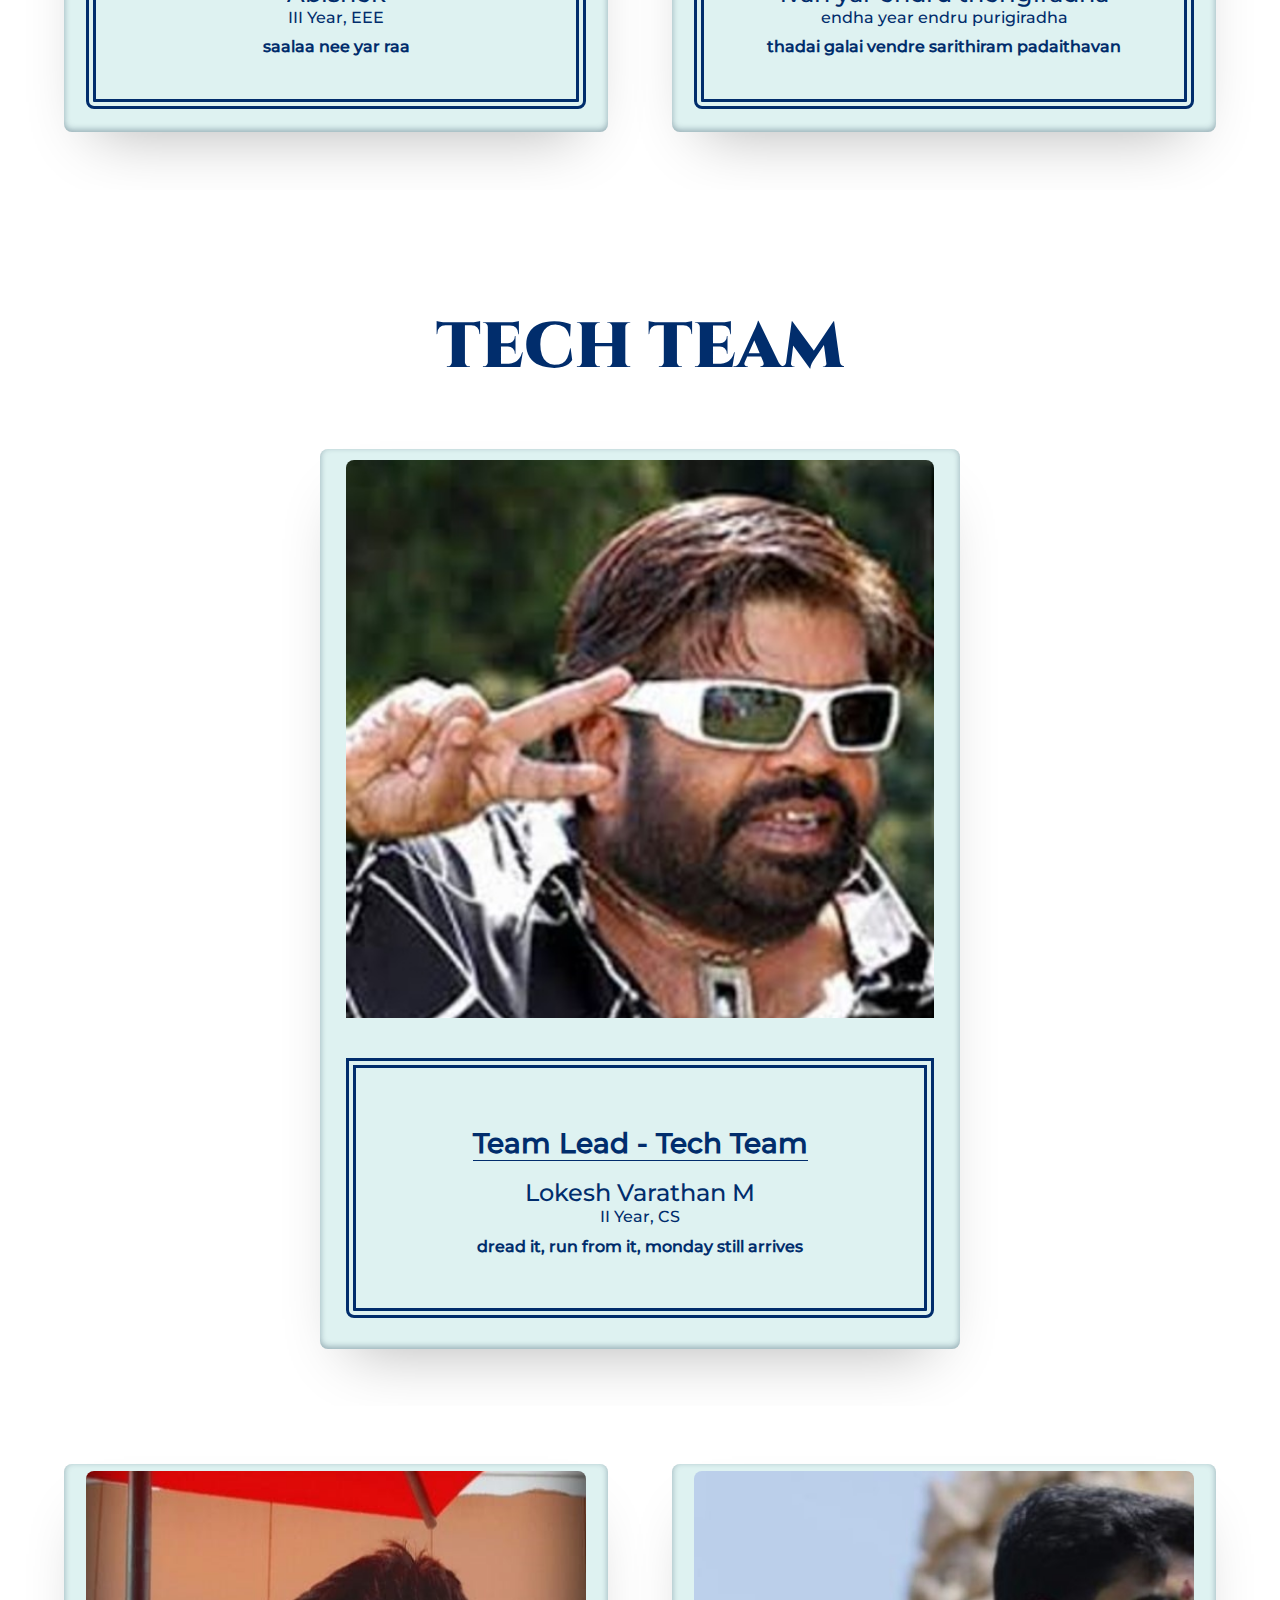
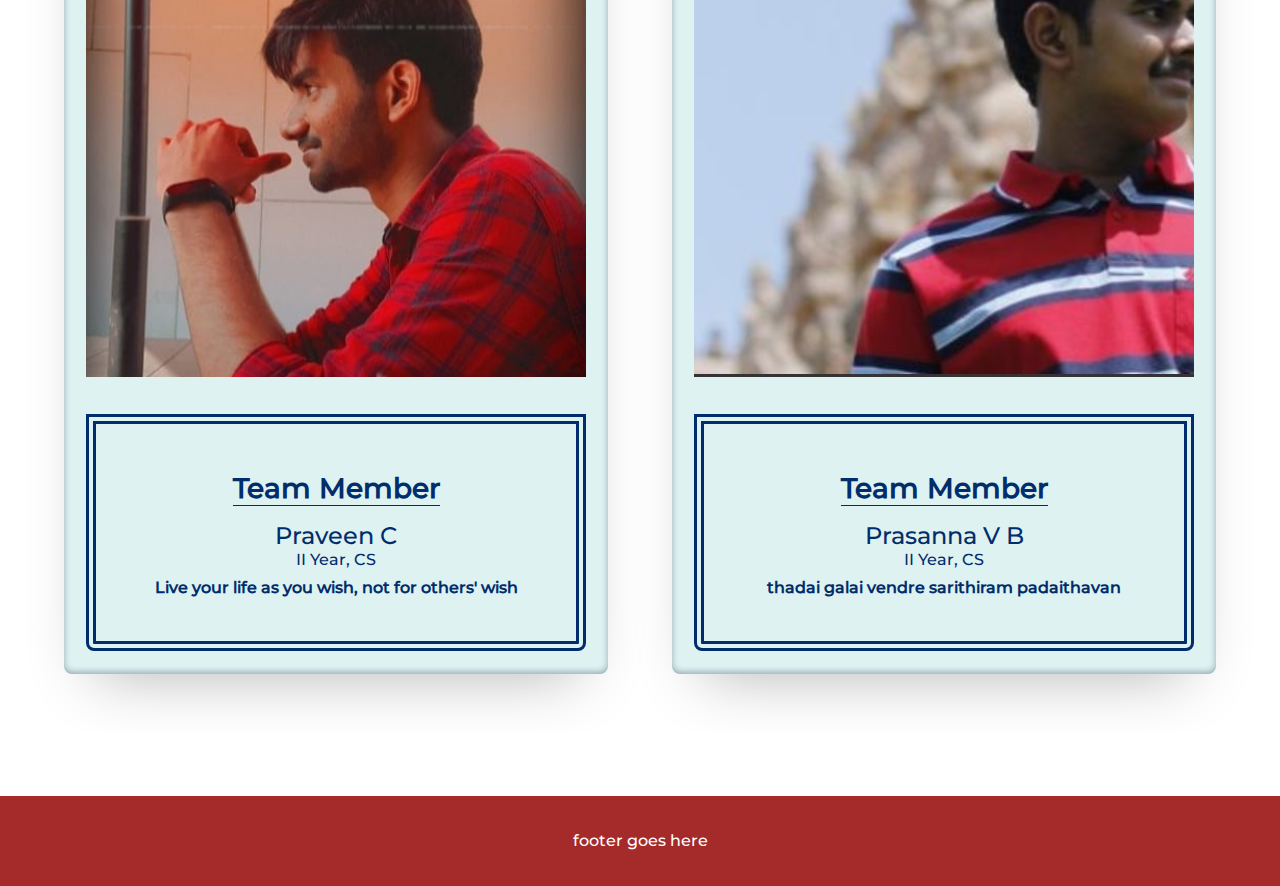
<file: OurTeam.html>
<!DOCTYPE html>
<html lang="en">

<head>
    <meta charset="UTF-8">
    <meta http-equiv="X-UA-Compatible" content="IE=edge">
    <meta name="viewport" content="width=device-width">
    <title>Our Team</title>
    <link rel="stylesheet" type="text/css" href="./OurTeam.css">
    <link rel="shortcut icon" href="./Assets/Images/SFlogo.png">
</head>

<body>
    <!--NAVBAR-->
    <div id="nav-body">
        <div id="logo-body">
            <div id="sf-logo"></div>
            <div id="sf-name">Speakers' Forum</div>
        </div>
        <div id="btn-body">
            <button class="nav-btn"><a href="OurTeam.html">Our Team</a></button>
            <button class="nav-btn"><a href="./Committee.html">Committee</a></button>
            <button class="nav-btn"><a href="https://www.speakersforum.co.in">🡸</a></button>
        </div>
    </div>
    <!--FULL IMAGE-->
    <div id="hero-body">
        <div id="hero-img" style="background-image: url(./Assets/Images/tempbg.png); filter: brightness(50%);">
        </div>
        <h3 id="hero-text">Meet the Crew!</h3>
    </div>
    <h1 id="OB-MAIN-TITLE">OFFICE BEARERS</h1>
    <!--Office Bearers-->
    <section id="office-bearers-body">
        <div class="ob-body-lg">
            <div class="ob-img-lg" style="background-image: url(./Assets/Images/chairman.jpg)"> </div>
            <div class="ob-details-lg">
                <div class="ob-box-lg">
                    <div class="ob-title-lg">
                        Chairman
                        <hr/>
                    </div>
                    <div class="ob-name-lg">B. Harihara Subramanian</div>
                    <div class="ob-acad-lg">IV Year, EC</div>
                    <div class="ob-quote-lg">The trivial concept of worrying, weakens one's mind.</div>
                </div>
            </div>
        </div>
        <!-- OTHER OB -->
        <div class="ob-cont-md">
            <div class="ob-body-md">
                <div class="ob-img-md" style="background-image: url(./Assets/Images/president.jpg);"></div>
                <div class="ob-details-md">
                    <div class="ob-title-md">
                        President
                        <hr>
                    </div>
                    <div class="ob-name-md">
                        Aparrajitha V
                    </div>
                    <div class="ob-acad-md">III Year, BT</div>
                    <div class="ob-quote-md">Independent. Fearless. Risky.</div>
                </div>
            </div>
            <div class="ob-body-md">
                <div class="ob-img-md" style="background-image: url(./Assets/Images/vicepres.jpg);"></div>
                <div class="ob-details-md">
                    <div class="ob-title-md">
                        Vice President
                        <hr>
                    </div>
                    <div class="ob-name-md">
                        Aditya Krishnan
                    </div>
                    <div class="ob-acad-md">III Year, BT</div>
                    <div class="ob-quote-md">°Fact is, you can only find out by moving forward°</div>
                </div>
            </div>
        </div>
        <!-- Committee Managers -->
        <div class="ob-cont-md">
            <div class="ob-body-md">
                <div class="ob-img-md" style="background-image: url(./Assets/Images/aadhan.jpg);"></div>
                <div class="ob-details-md">
                    <div class="ob-title-md">
                        Committee Manager
                        <hr>
                    </div>
                    <div class="ob-name-md">
                        Aadhan G A
                    </div>
                    <div class="ob-acad-md">III Year, BT</div>
                    <div class="ob-quote-md">dattebayo</div>
                </div>
            </div>
            <div class="ob-body-md">
                <div class="ob-img-md" style="background-image: url(./Assets/Images/sharon.jpg);">
                </div>
                <div class="ob-details-md">
                    <div class="ob-title-md">
                        Associate Committee Manager
                        <hr>
                    </div>
                    <div class="ob-name-md">
                        Sharon Monisha
                    </div>
                    <div class="ob-acad-md">III Year, EE</div>
                    <div class="ob-quote-md">Style is the reflection of your personality.</div>
                </div>
            </div>
        </div>

        <!-- Secerataries -->
        <div class="ob-cont-md">
            <div class="ob-body-md">
                <div class="ob-img-md" style="background-image: url(./Assets/Images/dhruv.jpg);"></div>
                <div class="ob-details-md">
                    <div class="ob-title-md">
                        Secretary - Mentorship
                        <hr>
                    </div>
                    <div class="ob-name-md">
                        Dhruv S
                    </div>
                    <div class="ob-acad-md">III Year, EE</div>
                    <div class="ob-quote-md">Idealistic in thought, pragmatic in approach.</div>
                </div>
            </div>
            <div class="ob-body-md">
                <div class="ob-img-md" style="background-image: url(./Assets/Images/varunp.jpg);">
                </div>
                <div class="ob-details-md">
                    <div class="ob-title-md">
                        Secretary - Club de affairs
                        <hr>
                    </div>
                    <div class="ob-name-md">
                        Varun Prasadd S D
                    </div>
                    <div class="ob-acad-md">III Year, IT</div>
                    <div class="ob-quote-md">Keep it real.</div>
                </div>
            </div>
        </div>

        <!-- Joint Secretary & Executive Director -->
        <div class="ob-cont-md" id="single-ob-md">
            <div class="ob-body-md">
                <div class="ob-img-md" style="background-image: url(./Assets/Images/jyotsna.jpg);"></div>
                <div class="ob-details-md">
                    <div class="ob-title-md">
                        Executive Director
                        <hr>
                    </div>
                    <div class="ob-name-md">
                        Jyotsna R
                    </div>
                    <div class="ob-acad-md">III Year, BT</div>
                    <div class="ob-quote-md">"Grow through what you go through."</div>
                </div>
            </div>

        </div>
        <div class="ob-cont-md" id="single-ob-md">
            <div class="ob-body-md">
                <div class="ob-img-md" style="background-image: url(./Assets/Images/abyan.jpg);"></div>
                <div class="ob-details-md">
                    <div class="ob-title-md">
                        Joint Secretary
                        <hr>
                    </div>
                    <div class="ob-name-md">
                        Syed Abyan Bahauddin
                    </div>
                    <div class="ob-acad-md">II Year, ME</div>
                    <div class="ob-quote-md">one day I'm gonna make the onions cry</div>
                </div>
            </div>
        </div>

        <!-- Treasurer & Associate Treasurer -->
        <div class="ob-cont-md">
            <div class="ob-body-md">
                <div class="ob-img-md" style="background-image: url(./Assets/Images/joshua.jpg);">
                </div>
                <div class="ob-details-md">
                    <div class="ob-title-md">
                        Treasurer
                        <hr>
                    </div>
                    <div class="ob-name-md">
                        Joshua Sheron D
                    </div>
                    <div class="ob-acad-md">II Year, AI & DS</div>
                    <div class="ob-quote-md">There is never any reason to be unkind.</div>
                </div>
            </div>
            <div class="ob-body-md">
                <div class="ob-img-md" style="background-image: url(./Assets/Images/ramapriyan.jpg);"></div>
                <div class="ob-details-md">
                    <div class="ob-title-md">
                        Associate Treasurer
                        <hr>
                    </div>
                    <div class="ob-name-md">
                        Ramapriyan A
                    </div>
                    <div class="ob-acad-md">II Year, CH</div>
                    <div class="ob-quote-md">Born to be real and to be perfect</div>
                </div>
            </div>
        </div>

        <!-- TEAM LEADS -->
        <h2 class="section-title">TEAM LEADS</h2>
        <div class="ob-cont-md">
            <div class="ob-body-md">
                <div class="ob-img-md" style="background-image: url(./Assets/Images/shrini.jpg);"></div>
                <div class="ob-details-md">
                    <div class="ob-title-md">
                        Content Writing
                        <hr>
                    </div>
                    <div class="ob-name-md">
                        Shrinivas R J
                    </div>
                    <div class="ob-acad-md">II Year, ME</div>
                    <div class="ob-quote-md">i love svce college it is the best college</div>
                </div>
            </div>
            <div class="ob-body-md">
                <div class="ob-img-md" style="background-image: url(./Assets/Images/deepesh.jpg);">
                </div>
                <div class="ob-details-md">
                    <div class="ob-title-md">
                        Social Media & Marketing
                        <hr>
                    </div>
                    <div class="ob-name-md">
                        Deepesh S A
                    </div>
                    <div class="ob-acad-md">II Year, AIDS</div>
                    <div class="ob-quote-md">𝐀𝐬𝐩𝐢𝐫𝐢𝐧𝐠 𝐀𝐥𝐢𝐞𝐧</div>
                </div>
            </div>
        </div>
        <div class="ob-cont-md">
            <div class="ob-body-md">
                <div class="ob-img-md" style="background-image: url(./Assets/Images/tempdp.jpg);"></div>
                <div class="ob-details-md">
                    <div class="ob-title-md">
                        Design
                        <hr>
                    </div>
                    <div class="ob-name-md">
                        Abishek
                    </div>
                    <div class="ob-acad-md">III Year, EEE</div>
                    <div class="ob-quote-md">saalaa nee yar raa</div>
                </div>
            </div>
            <div class="ob-body-md">
                <div class="ob-img-md" style="background-image: url(./Assets/Images/tempdp.jpg);">
                </div>
                <div class="ob-details-md">
                    <div class="ob-title-md">
                        Event Management
                        <hr>
                    </div>
                    <div class="ob-name-md">
                        ivan yar endru therigiradha
                    </div>
                    <div class="ob-acad-md">endha year endru purigiradha</div>
                    <div class="ob-quote-md">thadai galai vendre sarithiram padaithavan</div>
                </div>
            </div>
        </div>

        <!-- Tech team-->
        <h2 class="section-title">TECH TEAM</h2>
        <div class="ob-cont-md" id="single-ob-md">
            <div class="ob-body-md">
                <div class="ob-img-md" style="background-image: url(./Assets/Images/tempdp.jpg);"></div>
                <div class="ob-details-md">
                    <div class="ob-title-md">
                        Team Lead - Tech Team
                        <hr>
                    </div>
                    <div class="ob-name-md">
                        Lokesh Varathan M
                    </div>
                    <div class="ob-acad-md">II Year, CS</div>
                    <div class="ob-quote-md">dread it, run from it, monday still arrives</div>
                </div>
            </div>
        </div>

        <div class="ob-cont-md">
            <div class="ob-body-md">
                <div class="ob-img-md" style="background-image: url(./Assets/Images/praveen.jpg);"></div>
                <div class="ob-details-md">
                    <div class="ob-title-md">
                        Team Member
                        <hr>
                    </div>
                    <div class="ob-name-md">
                        Praveen C
                    </div>
                    <div class="ob-acad-md">II Year, CS</div>
                    <div class="ob-quote-md">Live your life as you wish, not for others' wish</div>
                </div>
            </div>
            <div class="ob-body-md">
                <div class="ob-img-md" style="background-image: url(./Assets/Images/prasanna.jpg);">
                </div>
                <div class="ob-details-md">
                    <div class="ob-title-md">
                        Team Member
                        <hr>
                    </div>
                    <div class="ob-name-md">
                        Prasanna V B
                    </div>
                    <div class="ob-acad-md">II Year, CS</div>
                    <div class="ob-quote-md">thadai galai vendre sarithiram padaithavan</div>
                </div>
            </div>
        </div>
    </section>
    <footer id="footer">
        footer goes here
    </footer>
</body>

</html>
</file>
<file: OurTeam.css>
@font-face {
    font-family: monty;
    src: url(./Assets/Fonts/Montserrat-Medium.ttf);
}

@font-face {
    font-family: cinzel;
    src: url(/Assets/Fonts/cinzel.ttf);
}

* {
    margin: 0;
    padding: 0;
    font-family: monty;
    overflow-x: hidden;
}

body::-webkit-scrollbar {
    width: 1vw;
    background: #012d6c;
    height: 10vh;
}

body::-webkit-scrollbar-thumb {
    background-color: #def2f1;
    border-radius: 4px;
    -webkit-transition-duration: 0.4s;
    box-shadow: rgba(0, 0, 0, 0.3) 0px 30px 60px -30px, rgba(10, 37, 64, 0.35) 0px -2px 6px 0px inset;
    /* Safari */
    overflow: scroll;
    overflow: overlay;
    transition-duration: 0.4s;
}

body::-webkit-scrollbar-track {
    background: #012d6c;
}


/* ------------- NAV BAR ------------- */

#nav-body {
    background-color: #012d6c;
    display: flex;
    align-items: center;
    justify-content: space-between;
    padding: 1%;
    height: 5vw;
}

#logo-body {
    display: flex;
    height: 100%;
    width: 50%;
    align-items: center;
    justify-content: left;
}

#sf-logo {
    background-image: url(./Assets/Images/SFlogo.png);
    width: 20%;
    height: 100%;
    background-size: contain;
    background-repeat: no-repeat;
}

#sf-name {
    font-size: 32px;
    color: white;
    font-family: cinzel, sans-serif;
    font-weight: 900;
    position: relative;
    left: -5%;
}

#btn-body {
    width: 50%;
    display: flex;
    flex-direction: row;
    align-items: center;
    justify-content: right;
}

.nav-btn {
    color: white;
    background-color: #012d6c;
    border: 1px solid white;
    border-radius: 8px;
    padding: 2%;
    margin-right: 10%;
    box-shadow: rgba(50, 50, 93, 0.25) 0px 30px 60px -12px inset, rgba(0, 0, 0, 0.3) 0px 18px 36px -18px inset;
}

a {
    color: white;
    text-decoration: none;
}

.nav-btn:hover {
    box-shadow: rgba(0, 0, 0, 0.4) 0px 2px 4px, rgba(0, 0, 0, 0.3) 0px 7px 13px -3px, rgba(0, 0, 0, 0.2) 0px -3px 0px inset;
    border-radius: 6px;
    transition: ease-in-out;
    transition-duration: 400ms;
    scale: 101.5%;
}


/* ------------- HERO PAGE ------------- */

#hero-body {
    width: 100vw;
    height: 62vw;
    display: flex;
    justify-content: center;
    align-items: center;
}

#hero-img {
    height: 100%;
    width: 100%;
    background-size: contain;
    background-repeat: no-repeat;
}

#hero-text {
    color: white;
    position: absolute;
    font-size: 64px;
}


/* ------------- OFFICE BEARERS ------------- */

#OB-MAIN-TITLE {
    text-align: center;
    padding-top: 10%;
    font-size: 72px;
    color: #012d6c;
    font-weight: 900;
    font-family: cinzel, sans-serif;
}

#office-bearers-body {
    display: flex;
    align-items: center;
    justify-content: center;
    padding: 5%;
    flex-direction: column;
}


/* Chairman */

.ob-body-lg {
    display: flex;
    align-items: center;
    justify-content: center;
    height: 80vh;
    width: 70vw;
    padding: 5%;
}

.ob-box-lg {
    height: 90%;
    width: 90%;
    display: flex;
    align-items: center;
    justify-content: center;
    flex-direction: column;
    border: 2px solid #def2f1;
    border-radius: 0 16px 16px 0;
}

.ob-title-lg {
    color: #def2f1;
    padding: 5%;
    font-size: 48px;
    font-weight: 900;
}

.ob-title-lg hr {
    height: 2px;
    border-width: 0;
    background-color: #def2f1;
}

.ob-name-lg {
    color: #def2f1;
    font-size: 32px;
    text-align: center;
    font-weight: 400;
    padding-top: 5%;
}

.ob-acad-lg {
    color: #def2f1;
}

.ob-img-lg {
    height: 100%;
    width: 60%;
    background-size: cover;
    background-repeat: no-repeat;
    border-radius: 16px 0 0 16px;
}

.ob-details-lg {
    height: 100%;
    width: 40%;
    background-color: #012d6c;
    display: flex;
    align-items: center;
    justify-content: center;
    flex-direction: column;
    border-radius: 0 16px 16px 0;
    text-align: center;
}

.ob-quote-lg {
    font-weight: 900;
    padding: 5%;
    text-align: center;
    color: #def2f1;
    margin-top: 15%;
}

.ob-quote-lg::before {
    content: '🙶 ';
    font-size: 48px;
    position: relative;
    top: 15%;
}


/* Other OB */

.ob-cont-md {
    height: 90vh;
    width: 90vw;
    display: grid;
    grid-template-columns: repeat(auto-fit, minmax(240px, 1fr));
    gap: 5vw;
    padding: 5%;
}

.ob-body-md {
    border-radius: 8px;
    padding: 8% 4%;
    box-shadow: rgba(0, 0, 0, 0.3) 0px 30px 60px -30px, rgba(10, 37, 64, 0.35) 0px -2px 6px 0px inset;
    background-color: #def2f1;
    overflow-y: hidden;
}

.ob-img-md {
    height: 70%;
    background-repeat: no-repeat;
    background-size: cover;
    background-origin: border-box;
    background-position-y: 50%;
    border-radius: 8px 8px 0 0;
    position: relative;
    top: -5%;
}

.ob-details-md {
    height: 30%;
    color: #012d6c;
    background-color: #def2f1;
    display: flex;
    flex-direction: column;
    align-items: center;
    justify-content: center;
    border-radius: 0 0 8px 8px;
    border: 10px double #012d6c;
    overflow-y: hidden;
    text-align: center;
}

.ob-title-md {
    font-size: 28px;
    padding: 3%;
    font-weight: 800;
    overflow-y: inherit;
}

.ob-title-md hr {
    height: 1px;
    border: none;
    background-color: #012d6c;
    overflow-y: inherit;
}

.ob-name-md {
    font-size: 24px;
    font-weight: 550;
    overflow-y: inherit;
}

.ob-acad-md {
    overflow-y: inherit;
}

.ob-quote-md {
    padding: 2%;
    font-weight: 900;
    overflow-y: inherit;
    text-align: center;
}

#single-ob-md {
    width: 50vw;
    height: 100vh;
}

.section-title {
    text-align: center;
    padding-top: 10%;
    font-size: 64px;
    color: #012d6c;
    font-weight: 900;
    font-family: cinzel, sans-serif;
}


/* FOOTER */

#footer {
    height: 10vh;
    width: 100vw;
    background-color: brown;
    color: white;
    display: flex;
    justify-content: center;
    align-items: center;
}


/* ------------- RESPONSIVE ------------- */

@media (max-width: 576px) {
    #nav-body {
        height: 15vw;
    }
    .nav-btn {
        font-size: 8px;
    }
    #sf-name {
        font-size: 16px;
        margin-left: 1%;
        left: 0;
    }
    #hero-text {
        font-size: 32px;
    }
    /* Large Cards */
    .ob-body-lg {
        width: 90vw;
        flex-direction: column;
    }
    .ob-img-lg {
        width: 100%;
        height: 60%;
        border-radius: 16px 16px 0 0;
    }
    .ob-details-lg {
        width: 100%;
        height: 40%;
        border-radius: 0 0 16px 16px;
    }
    .ob-box-lg {
        border-radius: 0 0 16px 16px;
    }
    .ob-title-lg {
        font-size: 36px;
    }
    .ob-name-lg {
        font-size: 16px;
    }
    .ob-quote-lg {
        margin-top: 0;
        font-size: 12px;
        font-weight: 900;
        text-align: center;
        color: #def2f1;
    }
    .ob-quote-lg::before {
        content: '🙶 ';
        font-size: 12px;
        top: 0;
    }
    /* Medium Cards */
    .ob-cont-md {
        height: 160vh;
        padding-bottom: 0%;
        gap: 5vh;
    }
    .ob-img-md {
        image-resolution: 80%;
        height: 60%;
    }
    .ob-details-md {
        height: 40%;
    }
    .ob-quote-md {
        font-size: 24px;
    }
    #single-ob-md {
        width: 90vw;
        height: 100vh;
    }
    #OB-MAIN-TITLE {
        font-size: 48px;
    }
    .section-title {
        font-size: 32px;
    }
}

@media (min-width:576px) and (max-width: 1024px) {
    #nav-body {
        height: 10vw;
    }
    #sf-name {
        font-size: 16px;
        margin-left: 1%;
        left: 0;
    }
    .nav-btn {
        margin-right: 15%;
    }
    .ob-body-lg {
        width: 80vw;
        flex-direction: column;
    }
    .ob-img-lg {
        width: 100%;
        height: 60%;
        border-radius: 16px 16px 0 0;
    }
    .ob-details-lg {
        width: 100%;
        height: 40%;
        border-radius: 0 0 16px 16px;
    }
    .ob-box-lg {
        border-radius: 0 0 16px 16px;
    }
    .ob-quote-lg {
        margin-top: 0;
        font-size: 24px;
        font-weight: 900;
        text-align: center;
        color: #def2f1;
    }
    .ob-quote-lg::before {
        content: '🙶 ';
        font-size: 24px;
        top: 0;
    }
    #OB-MAIN-TITLE {
        font-size: 64px;
    }
    .section-title {
        font-size: 32px;
    }
}
</file>
<file: Committee.css>
@font-face {
    font-family: monty;
    src: url(./Assets/Fonts/Montserrat-Medium.ttf);
}

@font-face {
    font-family: cinzel;
    src: url(/Assets/Fonts/cinzel.ttf);
}

* {
    margin: 0;
    padding: 0;
    font-family: monty;
    overflow-x: hidden;
}

#committee-body {
    display: flex;
    align-items: center;
    justify-content: center;
    padding: 5%;
    flex-direction: column;
}

body::-webkit-scrollbar {
    width: 1vw;
    background: #012d6c;
    height: 10px;
}

body::-webkit-scrollbar-thumb {
    background-color: #def2f1;
    border-radius: 4px;
    -webkit-transition-duration: 0.4s;
    box-shadow: rgba(0, 0, 0, 0.3) 0px 30px 60px -30px, rgba(10, 37, 64, 0.35) 0px -2px 6px 0px inset;
    /* Safari */
    overflow: scroll;
    overflow: overlay;
    transition-duration: 0.4s;
}

body::-webkit-scrollbar-track {
    background: #012d6c;
}


/* ------------- NAV BAR ------------- */

#nav-body {
    background-color: #012d6c;
    display: flex;
    align-items: center;
    justify-content: space-between;
    padding: 1%;
    height: 5vw;
}

#logo-body {
    display: flex;
    height: 100%;
    width: 50%;
    align-items: center;
    justify-content: left;
}

#sf-logo {
    background-image: url(./Assets/Images/SFlogo.png);
    width: 20%;
    height: 100%;
    background-size: contain;
    background-repeat: no-repeat;
}

#sf-name {
    font-size: 32px;
    color: white;
    font-family: cinzel, sans-serif;
    font-weight: 900;
    position: relative;
    left: -5%;
}

#btn-body {
    width: 50%;
    display: flex;
    flex-direction: row;
    align-items: center;
    justify-content: right;
}

.nav-btn {
    color: white;
    background-color: #012d6c;
    border: 1px solid white;
    border-radius: 8px;
    padding: 2%;
    margin-right: 10%;
    box-shadow: rgba(50, 50, 93, 0.25) 0px 30px 60px -12px inset, rgba(0, 0, 0, 0.3) 0px 18px 36px -18px inset;
}

a {
    color: white;
    text-decoration: none;
}

.nav-btn:hover {
    box-shadow: rgba(0, 0, 0, 0.4) 0px 2px 4px, rgba(0, 0, 0, 0.3) 0px 7px 13px -3px, rgba(0, 0, 0, 0.2) 0px -3px 0px inset;
    border-radius: 6px;
    transition: ease-in-out;
    transition-duration: 400ms;
    scale: 101.5%;
}

#OB-MAIN-TITLE {
    text-align: center;
    padding-top: 10%;
    font-size: 72px;
    color: #012d6c;
    font-weight: 900;
    font-family: cinzel, sans-serif;
}

.ob-body-lg {
    display: flex;
    align-items: center;
    justify-content: center;
    height: 80vh;
    width: 70vw;
    padding: 5%;
}

.ob-box-lg {
    height: 90%;
    width: 90%;
    display: flex;
    align-items: center;
    justify-content: center;
    flex-direction: column;
    border: 2px solid #def2f1;
    border-radius: 0 16px 16px 0;
}

.ob-title-lg {
    color: #def2f1;
    padding: 5%;
    font-size: 28px;
    white-space: nowrap;
    font-weight: 900;
}

.ob-title-lg hr {
    height: 2px;
    border-width: 0;
    background-color: #def2f1;
}

.ob-name-lg {
    color: #def2f1;
    font-size: 32px;
    text-align: center;
    font-weight: 400;
    padding-top: 5%;
}

.ob-acad-lg {
    color: #def2f1;
}

.ob-img-lg {
    height: 100%;
    width: 60%;
    background-size: cover;
    background-repeat: no-repeat;
    border-radius: 16px 0 0 16px;
}

.ob-details-lg {
    height: 100%;
    width: 40%;
    background-color: #012d6c;
    display: flex;
    align-items: center;
    justify-content: center;
    flex-direction: column;
    border-radius: 0 16px 16px 0;
    text-align: center;
}

.ob-quote-lg {
    font-weight: 900;
    padding: 5%;
    text-align: center;
    color: #def2f1;
    margin-top: 15%;
}

.ob-quote-lg::before {
    content: '🙶 ';
    font-size: 48px;
    position: relative;
    top: 15%;
}


/* Commitee members */

.com-members {
    display: flex;
    height: 70vh;
    width: 30vw;
    padding: 5%;
    border-radius: 16px 0 16px 0;
    box-shadow: rgba(0, 0, 0, 0.3) 0px 30px 60px -30px, rgba(10, 37, 64, 0.35) 0px -2px 6px 0px inset;
    flex-direction: column;
    align-items: center;
    justify-content: center;
    background-color: #def2f1;
    color: #012d6c;
}

.com-members h3 {
    padding: 5%;
    color: #012d6c;
}

.com-members li {
    font-size: 24px;
}


/* FOOTER */

#footer {
    height: 10vh;
    width: 100vw;
    background-color: brown;
    color: white;
    display: flex;
    justify-content: center;
    align-items: center;
}


/* ------------- RESPONSIVE ------------- */

@media (max-width: 576px) {
    #nav-body {
        height: 15vw;
    }
    .nav-btn {
        font-size: 8px;
    }
    #sf-name {
        font-size: 16px;
        margin-left: 1%;
        left: 0;
    }
    /* Large Cards */
    .ob-body-lg {
        width: 90vw;
        flex-direction: column;
    }
    .ob-img-lg {
        width: 100%;
        height: 60%;
        border-radius: 16px 16px 0 0;
    }
    .ob-details-lg {
        width: 100%;
        height: 40%;
        border-radius: 0 0 16px 16px;
    }
    .ob-box-lg {
        border-radius: 0 0 16px 16px;
    }
    .ob-title-lg {
        font-size: 24px;
    }
    .ob-name-lg {
        font-size: 16px;
    }
    .ob-quote-lg {
        margin-top: 0;
        font-size: 12px;
        font-weight: 900;
        text-align: center;
        color: #def2f1;
    }
    .ob-quote-lg::before {
        content: '🙶 ';
        font-size: 12px;
        top: 0;
    }
    #OB-MAIN-TITLE {
        font-size: 48px;
    }
    .section-title {
        font-size: 32px;
    }
    .com-members {
        display: flex;
        height: 70vh;
        width: 80vw;
        padding: 5%;
    }
    .com-members li {
        font-size: 18px;
    }
}

@media (min-width:576px) and (max-width: 1024px) {
    #nav-body {
        height: 10vw;
    }
    #sf-name {
        font-size: 16px;
        margin-left: 1%;
        left: 0;
    }
    .nav-btn {
        margin-right: 15%;
    }
    .ob-body-lg {
        width: 80vw;
        flex-direction: column;
    }
    .ob-img-lg {
        width: 100%;
        height: 60%;
        border-radius: 16px 16px 0 0;
    }
    .ob-details-lg {
        width: 100%;
        height: 40%;
        border-radius: 0 0 16px 16px;
    }
    .ob-box-lg {
        border-radius: 0 0 16px 16px;
    }
    .ob-quote-lg {
        margin-top: 0;
        font-size: 24px;
        font-weight: 900;
        text-align: center;
        color: #def2f1;
    }
    .ob-quote-lg::before {
        content: '🙶 ';
        font-size: 24px;
        top: 0;
    }
    #OB-MAIN-TITLE {
        font-size: 64px;
    }
    .section-title {
        font-size: 32px;
    }
    .com-members {
        display: flex;
        height: 70vh;
        width: 80vw;
        padding: 5%;
    }
    .com-members h3 {
        text-align: center;
        font-size: 42px;
    }
    .com-members li {
        font-size: 36px;
    }
}
</file>
